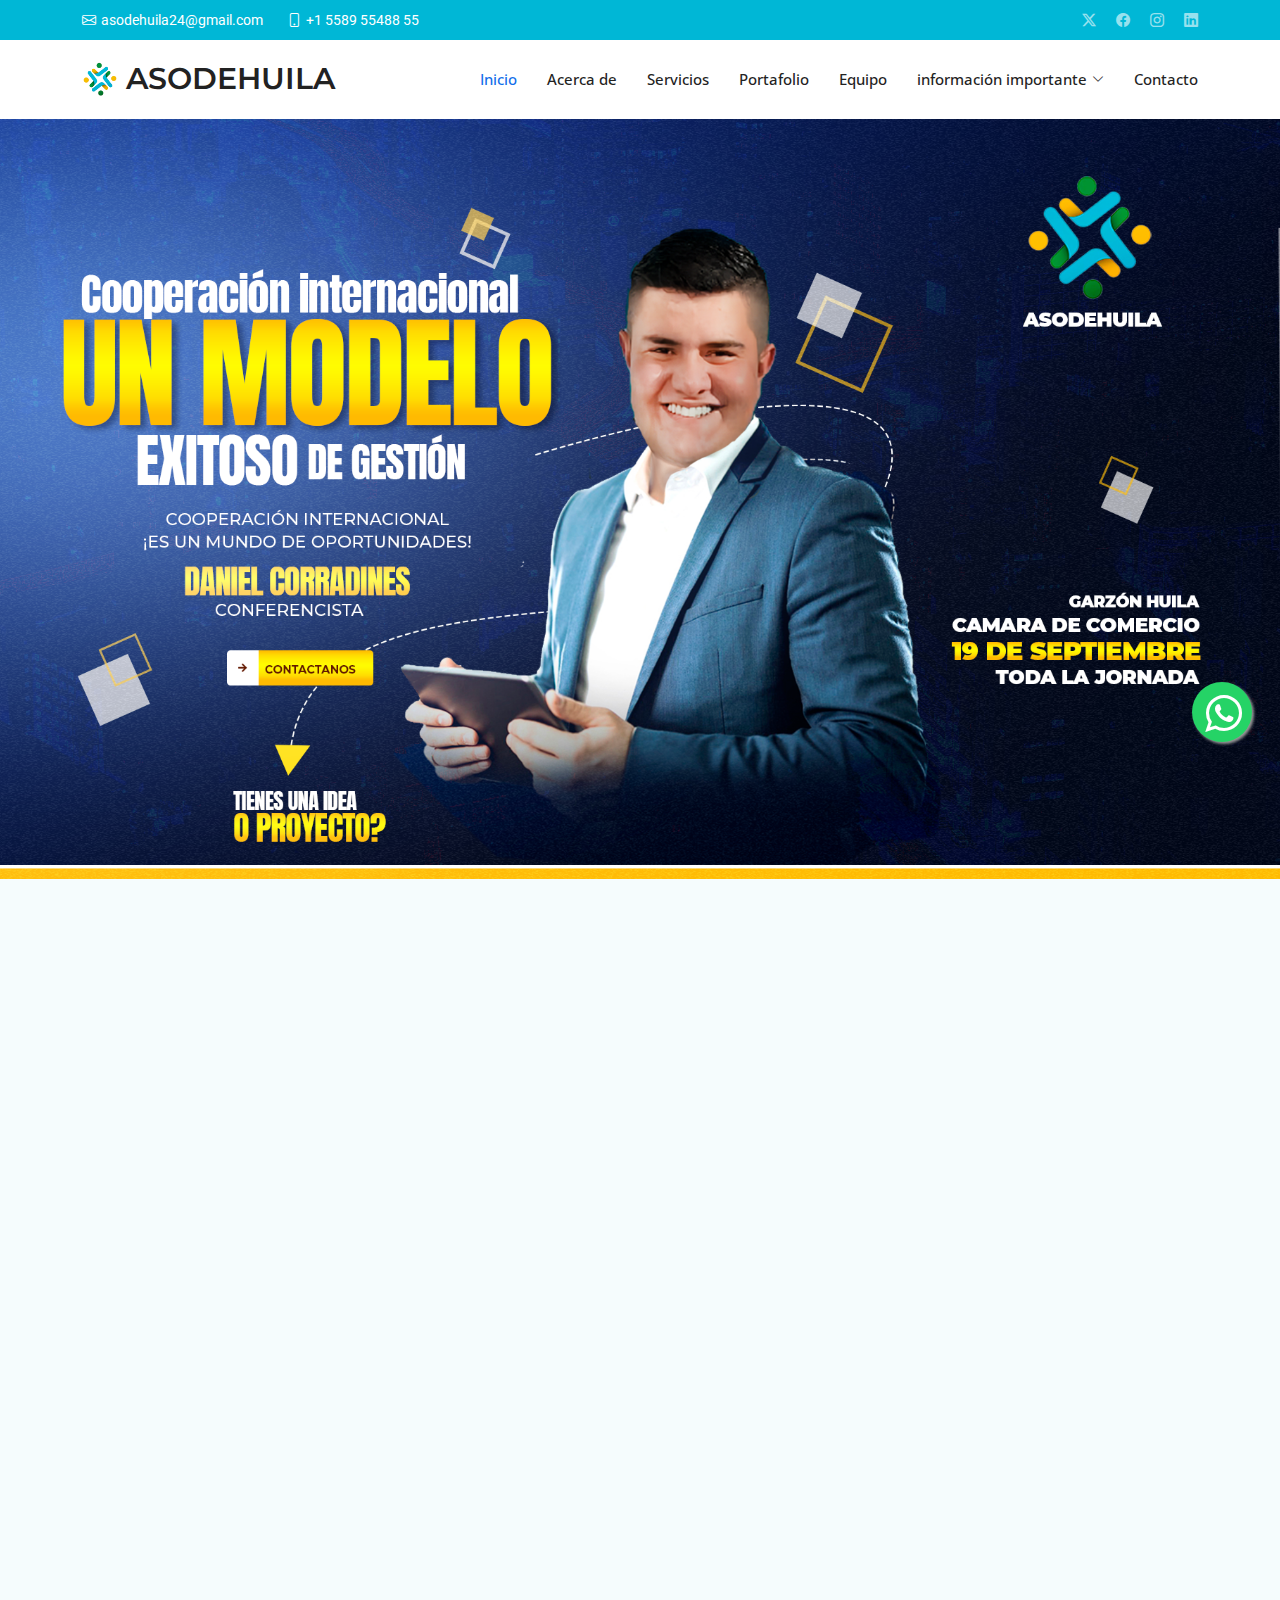
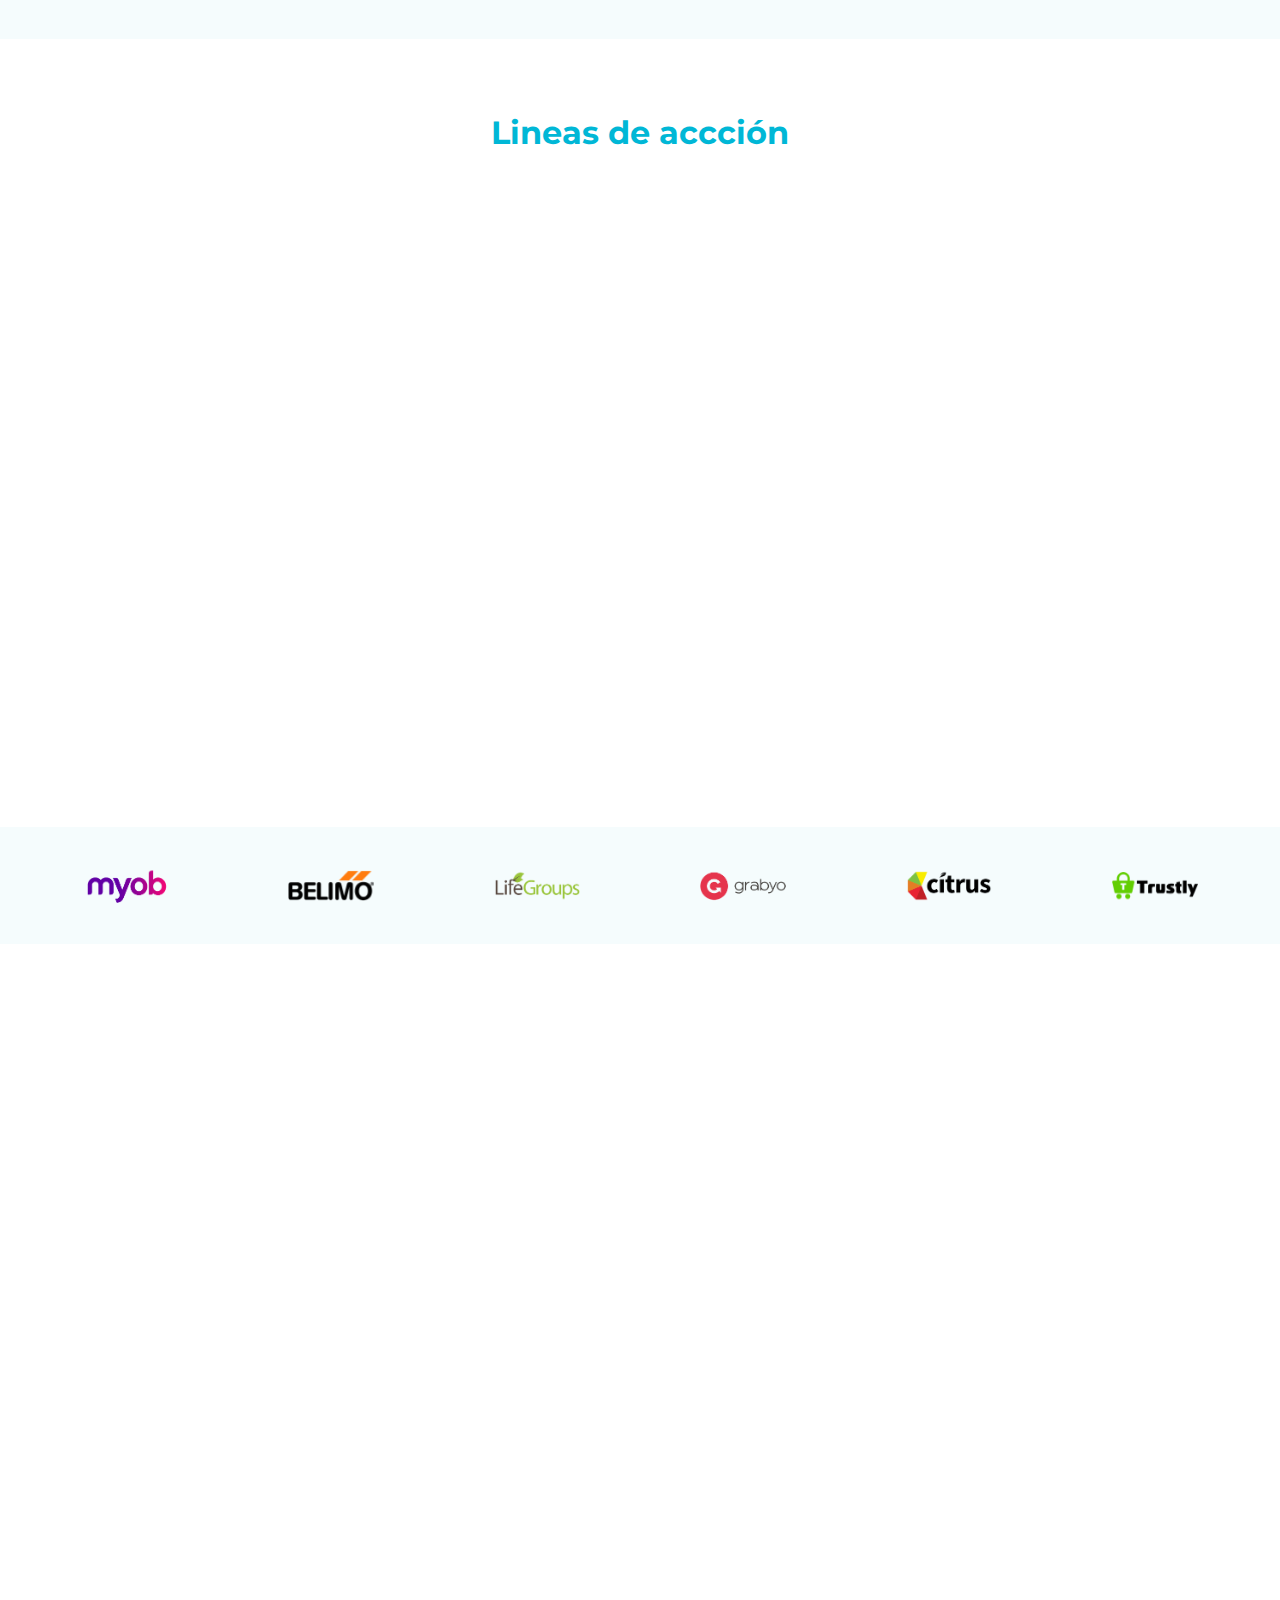
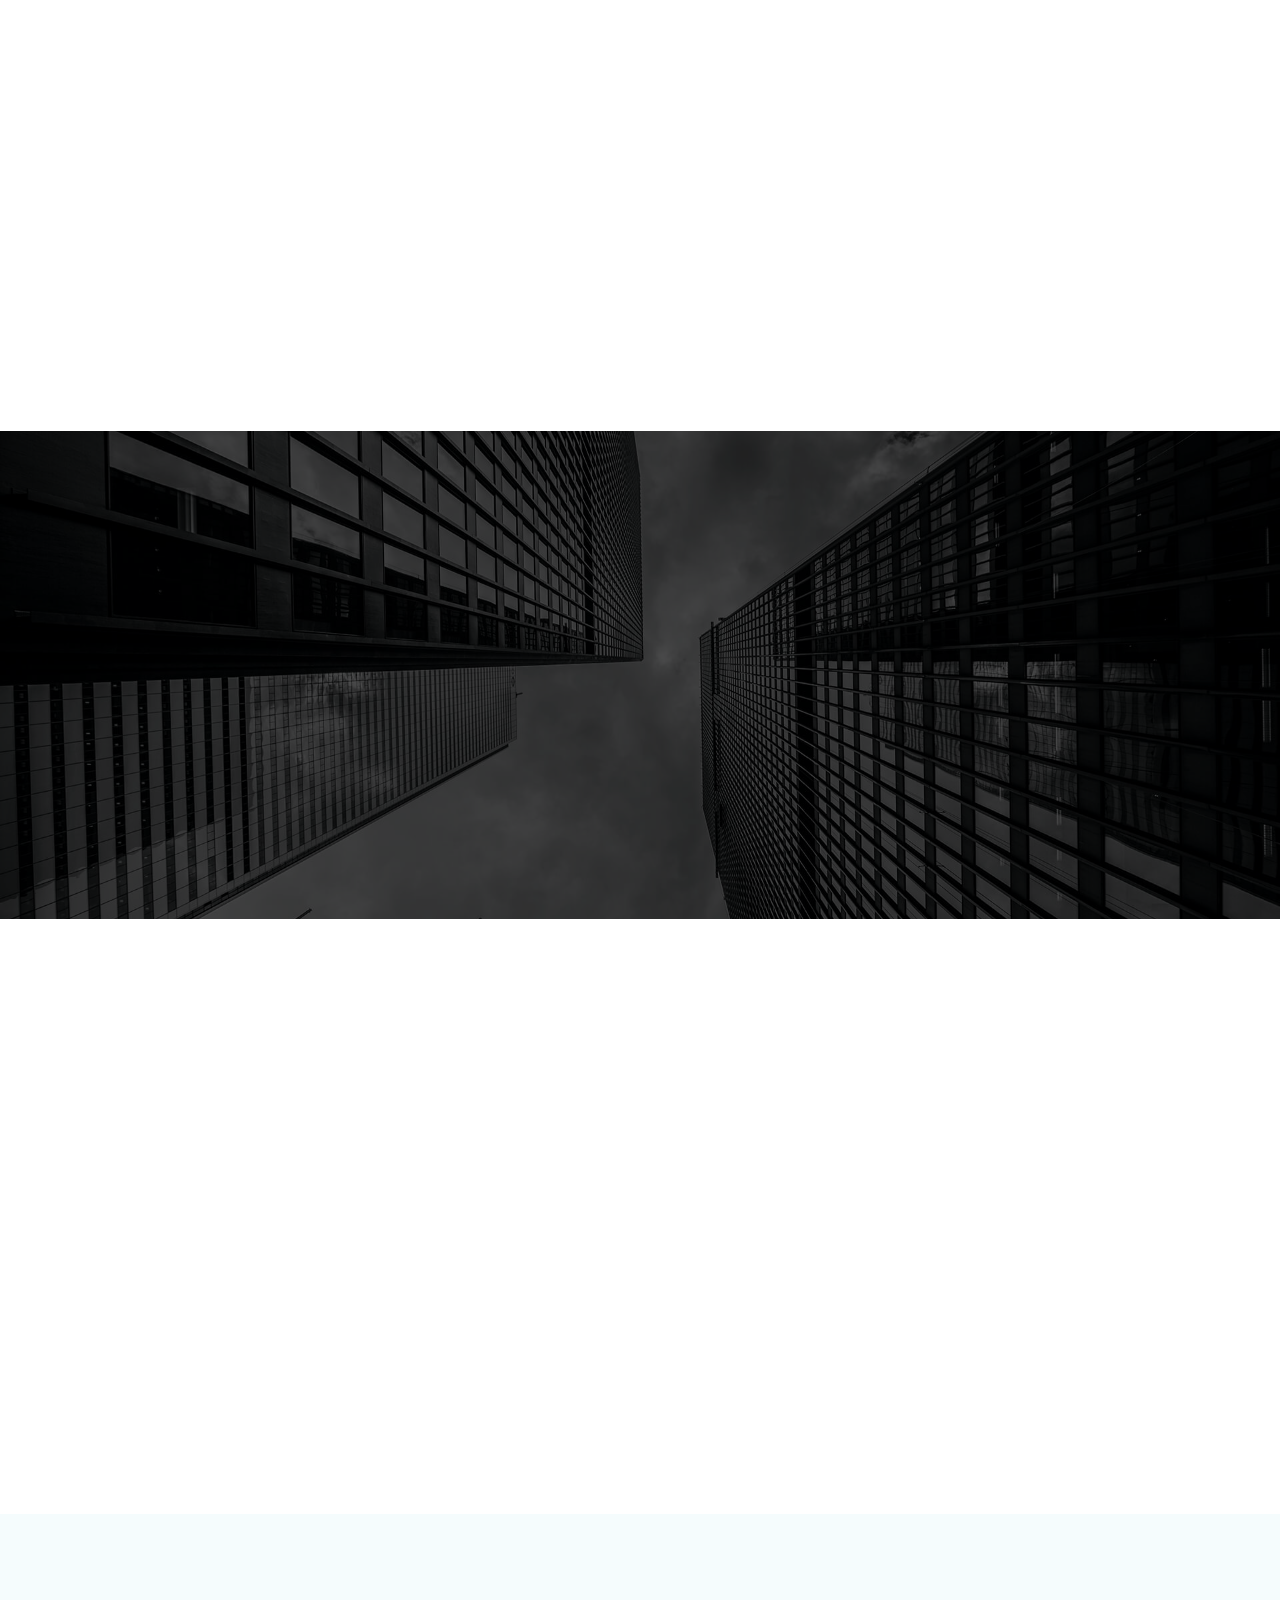
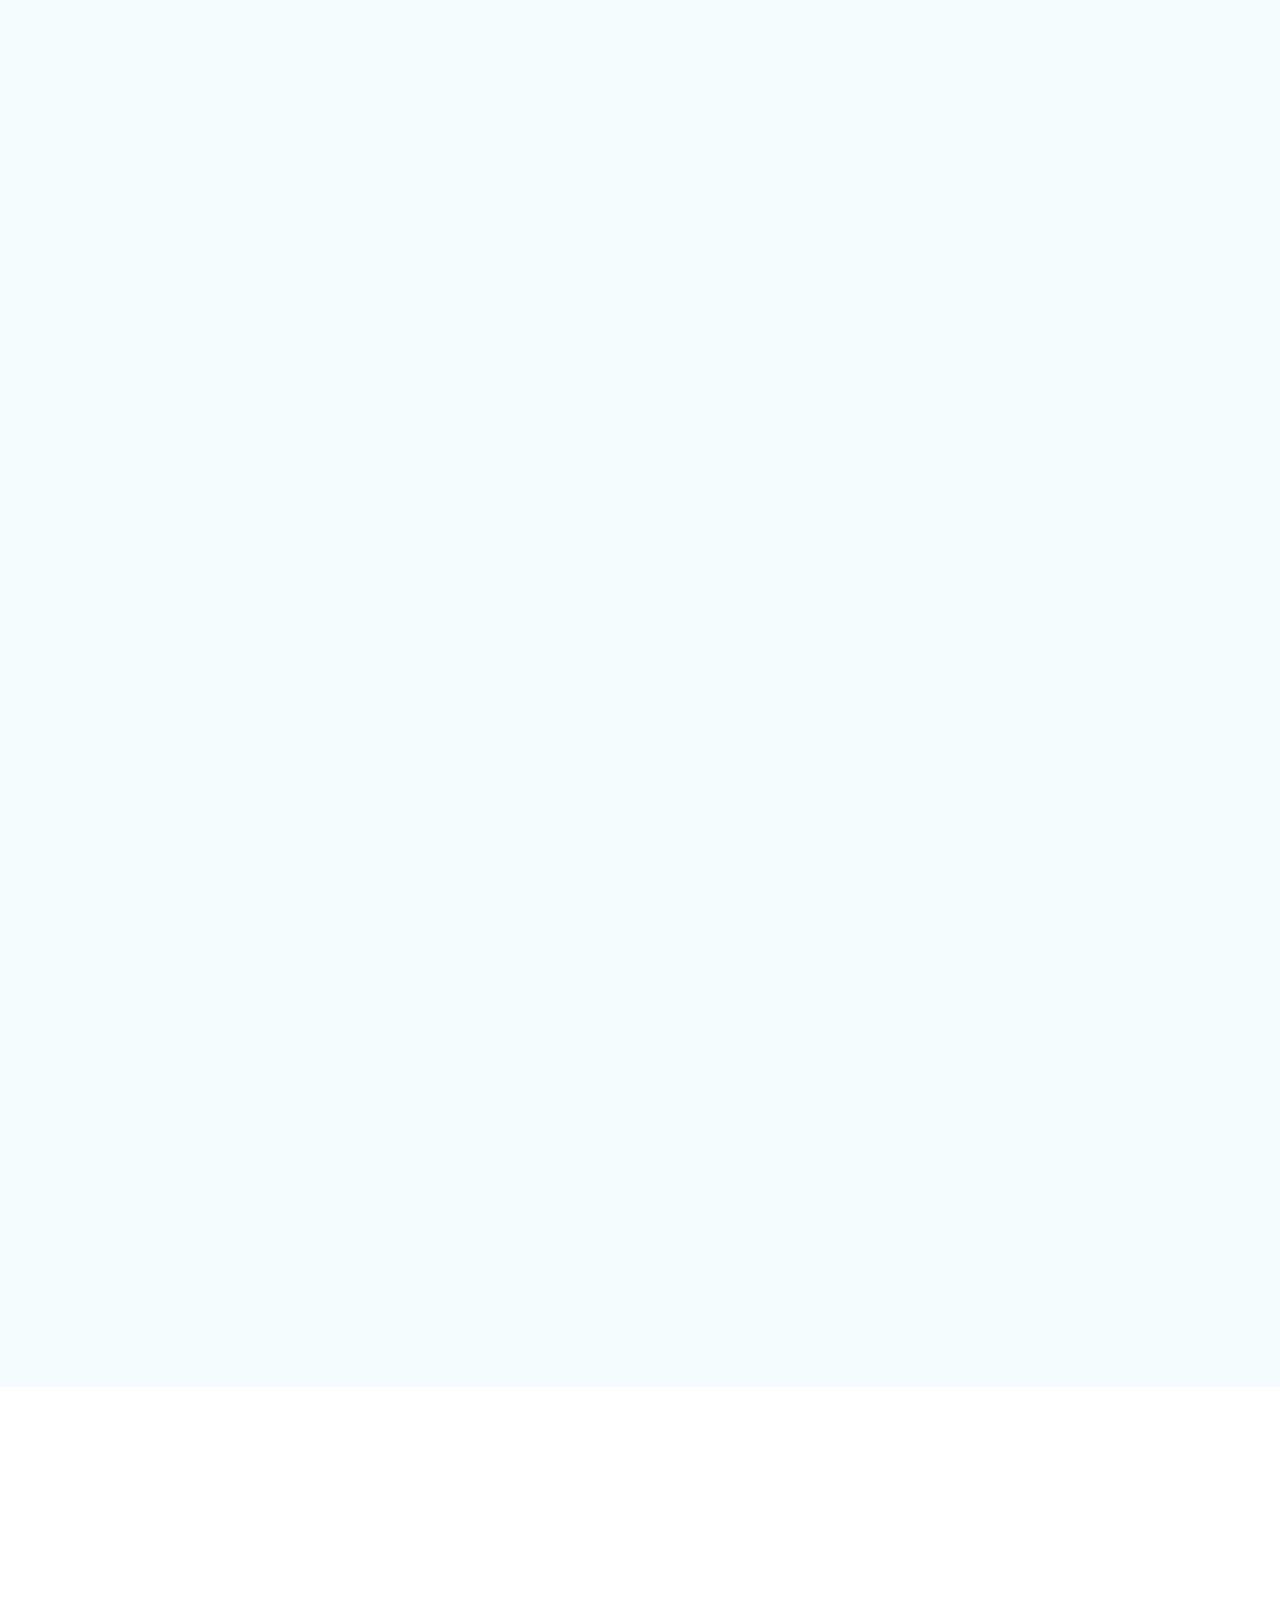
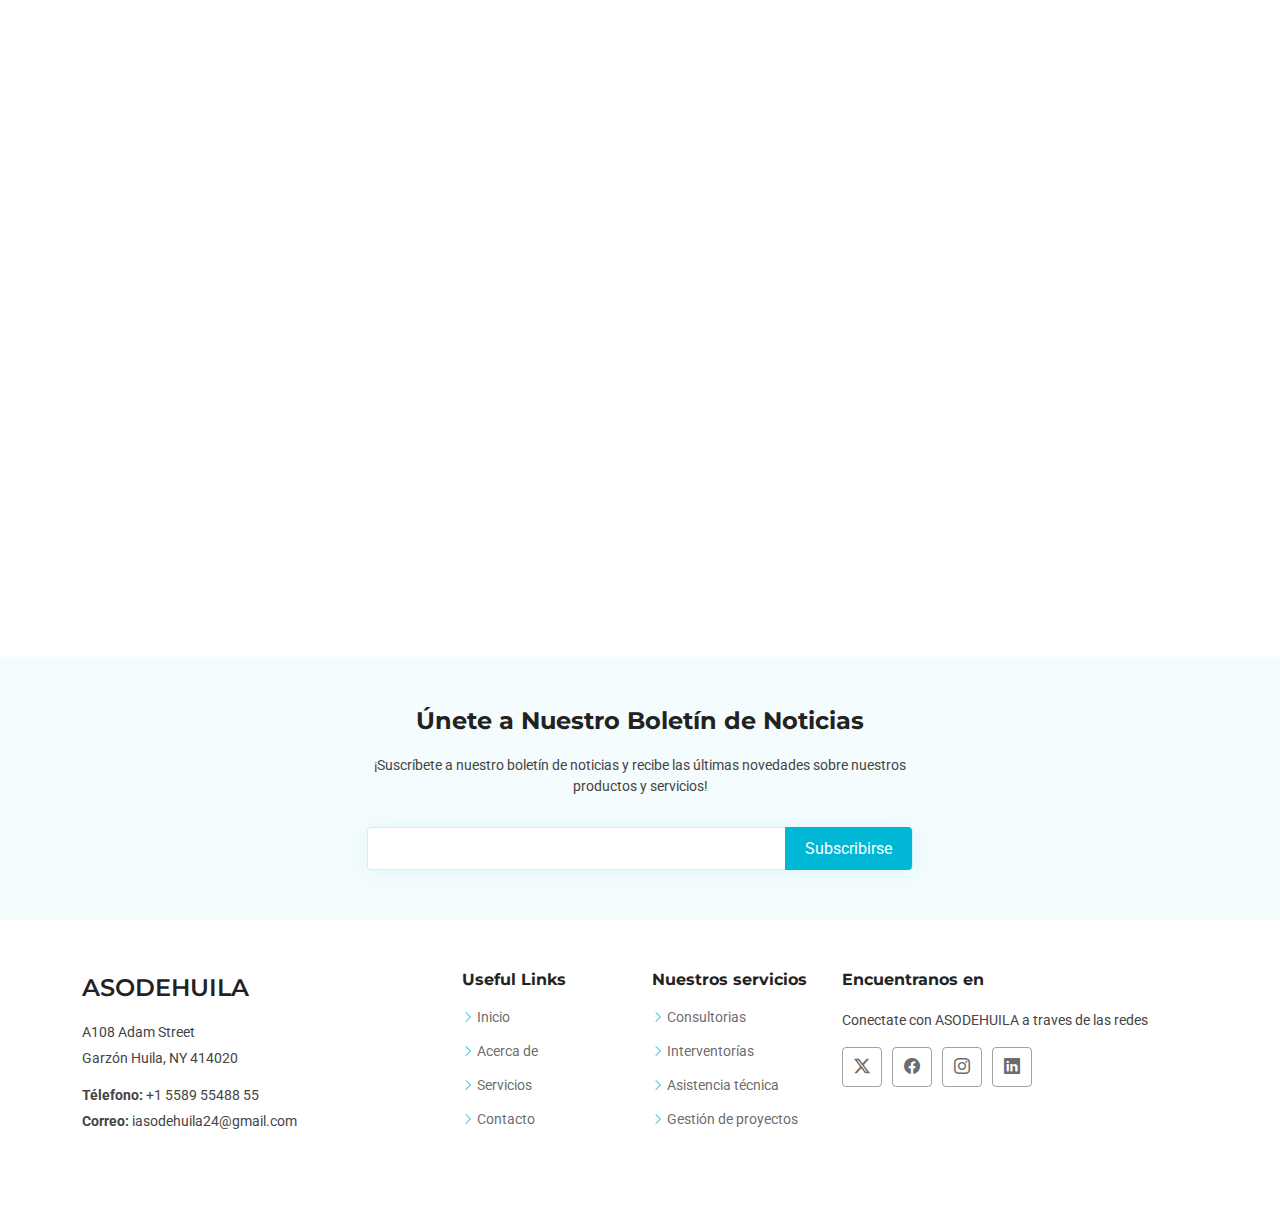
<file: index.html>
<!DOCTYPE html>
<html lang="en">

<head>
  <meta charset="utf-8">
  <meta content="width=device-width, initial-scale=1.0" name="viewport">
  <title>ASODEHUILA</title>
  <meta content="" name="description">
  <meta content="" name="keywords">

  <!-- Favicons -->
  <link href="assets/img/favicon.png" rel="icon">
  <link href="assets/img/apple-touch-icon.png" rel="apple-touch-icon">

  <!-- Fonts -->
  <link rel="stylesheet" href="https://cdnjs.cloudflare.com/ajax/libs/font-awesome/4.7.0/css/font-awesome.min.css">
  <link href="https://fonts.googleapis.com" rel="preconnect">
  <link href="https://fonts.gstatic.com" rel="preconnect" crossorigin>
  <link href="https://fonts.googleapis.com/css2?family=Roboto:ital,wght@0,100;0,300;0,400;0,500;0,700;0,900;1,100;1,300;1,400;1,500;1,700;1,900&family=Open+Sans:ital,wght@0,300;0,400;0,500;0,600;0,700;0,800;1,300;1,400;1,500;1,600;1,700;1,800&family=Montserrat:ital,wght@0,100;0,200;0,300;0,400;0,500;0,600;0,700;0,800;0,900;1,100;1,200;1,300;1,400;1,500;1,600;1,700;1,800;1,900&display=swap" rel="stylesheet">

  <!-- Vendor CSS Files -->
  <link href="assets/vendor/bootstrap/css/bootstrap.min.css" rel="stylesheet">
  <link href="assets/vendor/bootstrap-icons/bootstrap-icons.css" rel="stylesheet">
  <link href="assets/vendor/aos/aos.css" rel="stylesheet">
  <link href="assets/vendor/glightbox/css/glightbox.min.css" rel="stylesheet">
  <link href="assets/vendor/swiper/swiper-bundle.min.css" rel="stylesheet">

  <!-- Main CSS File -->
  <link href="assets/css/main.css" rel="stylesheet">

 
<style>
  
  </style>

  <!-- =======================================================
  * Template Name: BizLand
  * Template URL: https://bootstrapmade.com/bizland-bootstrap-business-template/
  * Updated: Jun 06 2024 with Bootstrap v5.3.3
  * Author: BootstrapMade.com
  * License: https://bootstrapmade.com/license/
  ======================================================== -->
</head>

<body class="index-page">
  <script type="text/javascript">window.$crisp=[];window.CRISP_WEBSITE_ID="b491a1af-84b3-4b5f-b62a-798c6f3950ab";(function(){d=document;s=d.createElement("script");s.src="https://client.crisp.chat/l.js";s.async=1;d.getElementsByTagName("head")[0].appendChild(s);})();</script>
  <header id="header" class="header sticky-top">

    <div class="topbar d-flex align-items-center">
      <div class="container d-flex justify-content-center justify-content-md-between">
        <div class="contact-info d-flex align-items-center">
          <i class="bi bi-envelope d-flex align-items-center"><a href="mailto:asodehuila24@gmail.com">asodehuila24@gmail.com</a></i>
          <i class="bi bi-phone d-flex align-items-center ms-4"><span>+1 5589 55488 55</span></i>
        </div>
        <div class="social-links d-none d-md-flex align-items-center">
          <a href="#" class="twitter"><i class="bi bi-twitter-x"></i></a>
          <a href="#" class="facebook"><i class="bi bi-facebook"></i></a>
          <a href="#" class="instagram"><i class="bi bi-instagram"></i></a>
          <a href="#" class="linkedin"><i class="bi bi-linkedin"></i></a>
        </div>
      </div>
    </div><!-- End Top Bar -->

    <div class="branding d-flex align-items-cente">

      <div class="container position-relative d-flex align-items-center justify-content-between">
        <a href="index.html" class="logo d-flex align-items-center">
          <!-- Uncomment the line below if you also wish to use an image logo -->
          <!-- <img src="assets/img/logo.png" alt=""> -->
          
          <div class="logo-container">
            <img src="assets/img/logo.png" alt="Logo de la empresa" class="logo">
            
          </div><h1 class="sitename">ASODEHUILA</h1>
          
          <span></span>
        </a>

        <nav id="navmenu" class="navmenu">
          <ul>
            <li><a href="#hero" class="active">Inicio</a></li>
            <li><a href="#about">Acerca de</a></li>
            <li><a href="#services">Servicios</a></li>
            <li><a href="#portfolio">Portafolio</a></li>
            <li><a href="#team">Equipo</a></li>
            <li class="dropdown"><a href="#"><span>información importante</span> <i class="bi bi-chevron-down toggle-dropdown"></i></a>
              <ul>
                <li><a href="assets/documents/PORTAFOLIO-ASODEHUILA.docx">Portafolio de servicios</a></li>
                <li class="dropdown"><a href="#"><span>Documentación</span> <i class="bi bi-chevron-down toggle-dropdown"></i></a>
                  <ul>
                    <li><a href="assets/documents/Cert.-Exist-RL-mar23-ASODEHUILA.pdf">Camara de comercio</a></li>
                    <li><a href="assets/documents/RUT-DOC-20230518-WA0118..pdf">RUT</a></li>
                    <li><a href="assets/documents/PT.C.-ASOCIACION-PARA-EL-DESARROLLO-SOCIAL-DEL-HUILA.docx">Estatutos</a></li>
                    <!-- <li><a href="#">Deep Dropdown 4</a></li>
                    <li><a href="#">Deep Dropdown 5</a></li> -->
                  </ul>
                </li>
                <!-- <li><a href="#">Dropdown 2</a></li>
                <li><a href="#">Dropdown 3</a></li>
                <li><a href="#">Dropdown 4</a></li> -->
              </ul>
            </li>
            <li><a href="#contact">Contacto</a></li>
          </ul>
          <i class="mobile-nav-toggle d-xl-none bi bi-list"></i>
        </nav>

      </div>

    </div>

  </header>

  <main class="main">

    <!-- Hero Section -->
    <section id="hero" class="hero section">
      <div class="slider">
        <div class="slide">
          <div class="slide-design">
          <div class="slide-content">
            
          </div>
        </div>
      </div>
        <div class="slide">
          <div class="slide-content">
            <h1>Bienvenido <span>a ASODEHUILA</span></h1>
            <p>Impulsando el Desarrollo Regional con Soluciones Integrales</p>
            <div class="d-flex">
              <a href="#about" class="btn-get-started">Iniciar</a>
              <a href="https://www.youtube.com/watch?v=LXb3EKWsInQ" class="glightbox btn-watch-video d-flex align-items-center"><i class="bi bi-play-circle"></i><span>Ver video</span></a>
            </div>
          </div>
        </div>
        <!-- <div class="slide hidden">
          <div class="slide-content">
            <h1>Hello <span>BizLand</span></h1>
            <p>We are team of talented designers making websites with Bootstrap</p>
            <div class="d-flex">
              <a href="#about" class="btn-get-started">Get Started</a>
              <a href="https://www.youtube.com/watch?v=LXb3EKWsInQ" class="glightbox btn-watch-video d-flex align-items-center"><i class="bi bi-play-circle"></i><span>Watch Video</span></a>
            </div>
          </div>
        </div> -->
      </div>
    </section>

    <!-- About Section -->
    <section id="about" class="about section">

      <!-- Section Title -->
      <div class="container section-title" data-aos="fade-up">
        <h2>ASODEHUILA</h2>
        <p><span></span> <span class="description-title">Acerca de nosotros</span></p>
      </div><!-- End Section Title -->

      <div class="container">

        <div class="row gy-3">

          <div class="col-lg-6" data-aos="fade-up" data-aos-delay="100">
            <img src="assets/img/about.jpg" alt="" class="img-fluid">
          </div>

          <div class="col-lg-6 d-flex flex-column justify-content-center" data-aos="fade-up" data-aos-delay="200">
            <div class="about-content ps-0 ps-lg-3">
              <h3>Brindar soluciones integrales para impulsar el desarrollo regional.</h3>
              <p class="fst-italic">
                Nos enfocamos en ofrecer servicios de alta calidad que contribuyan al progreso sostenible de nuestra región, aprovechando el conocimiento y la experiencia de nuestro equipo multidisciplinario.
              </p>
              <ul>
                <li>
                  <i class="bi bi-diagram-3"></i>
                  <div>
                    <h4>Asesorías y consultorías especializadas</h4>
                    <p>Ofrecemos servicios de asesoría, consultoría, interventoría, auditoría y asistencia técnica en diversas áreas para contribuir al crecimiento económico y social.</p>
                  </div>
                </li>
                <li>
                  <i class="bi bi-fullscreen-exit"></i>
                  <div>
                    <h4>Gestión de proyectos innovadores</h4>
                    <p>Gestionamos proyectos enfocados en la producción sostenible, la innovación tecnológica y el desarrollo empresarial de la región.</p>
                  </div>
                </li>
              </ul>
              <p>
                Nuestro compromiso es brindar soluciones integrales que impulsen el progreso social, económico, cultural y tecnológico de la región a través de servicios especializados y la gestión de proyectos innovadores.
              </p>
            </div>

          </div>
        </div>

      </div>

    </section><!-- /About Section -->
    <!-- Featured Services Section -->
    <section id="featured-services" class="featured-services section">

      <div class="container">
        <div class="container section-title aos-init aos-animate" data-aos="fade-up">
          <!-- <h2>About</h2> -->
          <p><span></span> <span class="description-title">Lineas de accción</span></p>
        </div>
        <div class="row gy-4">

          <div class="col-xl-4 col-md-8 d-flex" data-aos="fade-up" data-aos-delay="100">
            <div class="service-item position-relative">
              <div class="icon"><i class="bi bi-people icon"></i></div>
              <h4><a href="" class="stretched-link">Desarrollo social</a></h4>
              <p>Busca impactar positivamente en la sociedad, promoviendo el bienestar y la equidad social</p>
            </div>
          </div><!-- End Service Item -->

          <div class="col-xl-4 col-md-8 d-flex" data-aos="fade-up" data-aos-delay="200">
            <div class="service-item position-relative">
              <div class="icon"><i class="bi bi-graph-up-arrow icon"></i></div>
              <h4><a href="" class="stretched-link">Desarrollo económico</a></h4>
              <p>Se enfoca en el crecimiento económico de la empresa, la generación de ingresos y la expansión de mercados</p>
            </div>
          </div><!-- End Service Item -->

          <div class="col-xl-4 col-md-8 d-flex" data-aos="fade-up" data-aos-delay="300">
            <div class="service-item position-relative">
              <div class="icon"><i class="bi bi-emoji-laughing icon"></i></div>
              <h4><a href="" class="stretched-link">Desarrollo cultural</a></h4>
              <p>Fomenta la diversidad, la creatividad y la identidad cultural dentro de la organización</p>
            </div>
          </div><!-- End Service Item -->

          <div class="col-xl-4 col-md-8 d-flex" data-aos="fade-up" data-aos-delay="400">
            <div class="service-item position-relative">
              <div class="icon"><i class="bi bi-tree-fill icon"></i></div>
              <h4><a href="" class="stretched-link">Producción sostenible</a></h4>
              <p>Busca la eficiencia en la producción minimizando el impacto ambiental</p>
            </div>
          </div><!-- End Service Item -->
          <div class="col-xl-4 col-md-8 d-flex" data-aos="fade-up" data-aos-delay="400">
            <div class="service-item position-relative">
              <div class="icon"><i class="bi bi-qr-code-scan icon"></i></div>
              <h4><a href="" class="stretched-link">Innovación tecnológica</a></h4>
              <p>Se centra en la adopción de nuevas tecnologías para mejorar procesos y productos</p>
            </div>
          </div><!-- End Service Item -->

          <div class="col-xl-4 col-md-8 d-flex" data-aos="fade-up" data-aos-delay="400">
            <div class="service-item position-relative">
              <div class="icon"><i class="bi bi-puzzle-fill icon"></i></div>
              <h4><a href="" class="stretched-link">Desarrollo empresarial</a></h4>
              <p>Engloba estrategias para el crecimiento y éxito general de la empresa</p>
            </div>
          </div><!-- End Service Item -->

        </div>

      </div>

    </section><!-- /Featured Services Section -->

<!-- 
    
    <section id="skills" class="skills section">

      <div class="container" data-aos="fade-up" data-aos-delay="100">

        <div class="row skills-content skills-animation">

          <div class="col-lg-6">

            <div class="progress">
              <span class="skill"><span>HTML</span> <i class="val">100%</i></span>
              <div class="progress-bar-wrap">
                <div class="progress-bar" role="progressbar" aria-valuenow="100" aria-valuemin="0" aria-valuemax="100"></div>
              </div>
            </div>

            <div class="progress">
              <span class="skill"><span>CSS</span> <i class="val">90%</i></span>
              <div class="progress-bar-wrap">
                <div class="progress-bar" role="progressbar" aria-valuenow="90" aria-valuemin="0" aria-valuemax="100"></div>
              </div>
            </div>

            <div class="progress">
              <span class="skill"><span>JavaScript</span> <i class="val">75%</i></span>
              <div class="progress-bar-wrap">
                <div class="progress-bar" role="progressbar" aria-valuenow="75" aria-valuemin="0" aria-valuemax="100"></div>
              </div>
            </div>

          </div>

          <div class="col-lg-6">

            <div class="progress">
              <span class="skill"><span>PHP</span> <i class="val">80%</i></span>
              <div class="progress-bar-wrap">
                <div class="progress-bar" role="progressbar" aria-valuenow="80" aria-valuemin="0" aria-valuemax="100"></div>
              </div>
            </div>

            <div class="progress">
              <span class="skill"><span>WordPress/CMS</span> <i class="val">90%</i></span>
              <div class="progress-bar-wrap">
                <div class="progress-bar" role="progressbar" aria-valuenow="90" aria-valuemin="0" aria-valuemax="100"></div>
              </div>
            </div>

            <div class="progress">
              <span class="skill"><span>Photoshop</span> <i class="val">55%</i></span>
              <div class="progress-bar-wrap">
                <div class="progress-bar" role="progressbar" aria-valuenow="55" aria-valuemin="0" aria-valuemax="100"></div>
              </div>
            </div>

          </div>

        </div>

      </div>

    </section><!-- /Skills Section -->

    <!-- 
    <section id="stats" class="stats section">

      <div class="container" data-aos="fade-up" data-aos-delay="100">

        <div class="row gy-4">

          <div class="col-lg-3 col-md-6 d-flex flex-column align-items-center">
            <i class="bi bi-emoji-smile"></i>
            <div class="stats-item">
              <span data-purecounter-start="0" data-purecounter-end="232" data-purecounter-duration="1" class="purecounter"></span>
              <p>Happy Clients</p>
            </div>
          </div>

          <div class="col-lg-3 col-md-6 d-flex flex-column align-items-center">
            <i class="bi bi-journal-richtext"></i>
            <div class="stats-item">
              <span data-purecounter-start="0" data-purecounter-end="521" data-purecounter-duration="1" class="purecounter"></span>
              <p>Projects</p>
            </div>
          </div>

          <div class="col-lg-3 col-md-6 d-flex flex-column align-items-center">
            <i class="bi bi-headset"></i>
            <div class="stats-item">
              <span data-purecounter-start="0" data-purecounter-end="1463" data-purecounter-duration="1" class="purecounter"></span>
              <p>Hours Of Support</p>
            </div>
          </div>

          <div class="col-lg-3 col-md-6 d-flex flex-column align-items-center">
            <i class="bi bi-people"></i>
            <div class="stats-item">
              <span data-purecounter-start="0" data-purecounter-end="15" data-purecounter-duration="1" class="purecounter"></span>
              <p>Hard Workers</p>
            </div>
          </div>

        </div>

      </div>

    </section><!-- /Stats Section -->

    <!-- Clients Section -->
    <section id="clients" class="clients section">

      <div class="container">

        <div class="swiper">
          <script type="application/json" class="swiper-config">
            {
              "loop": true,
              "speed": 600,
              "autoplay": {
                "delay": 5000
              },
              "slidesPerView": "auto",
              "pagination": {
                "el": ".swiper-pagination",
                "type": "bullets",
                "clickable": true
              },
              "breakpoints": {
                "320": {
                  "slidesPerView": 2,
                  "spaceBetween": 40
                },
                "480": {
                  "slidesPerView": 3,
                  "spaceBetween": 60
                },
                "640": {
                  "slidesPerView": 4,
                  "spaceBetween": 80
                },
                "992": {
                  "slidesPerView": 6,
                  "spaceBetween": 120
                }
              }
            }
          </script>
          <div class="swiper-wrapper align-items-center">
            <div class="swiper-slide"><img src="assets/img/clients/client-1.png" class="img-fluid" alt=""></div>
            <div class="swiper-slide"><img src="assets/img/clients/client-2.png" class="img-fluid" alt=""></div>
            <div class="swiper-slide"><img src="assets/img/clients/client-3.png" class="img-fluid" alt=""></div>
            <div class="swiper-slide"><img src="assets/img/clients/client-4.png" class="img-fluid" alt=""></div>
            <div class="swiper-slide"><img src="assets/img/clients/client-5.png" class="img-fluid" alt=""></div>
            <div class="swiper-slide"><img src="assets/img/clients/client-6.png" class="img-fluid" alt=""></div>
            <div class="swiper-slide"><img src="assets/img/clients/client-7.png" class="img-fluid" alt=""></div>
            <div class="swiper-slide"><img src="assets/img/clients/client-8.png" class="img-fluid" alt=""></div>
          </div>
        </div>

      </div>

    </section><!-- /Clients Section -->

    <!-- Services Section -->
    <section id="services" class="services section">

      <!-- Section Title -->
      <div class="container section-title" data-aos="fade-up">
        <h2>Servicios</h2>
        <p><span>Conozca</span> <span class="description-title"> Nuestros Servicios</span></p>
      </div><!-- End Section Title -->

      <div class="container">

        <div class="row gy-4">

          <div class="col-lg-6 col-md-6" data-aos="fade-up" data-aos-delay="100">
            <div class="service-item position-relative">
              <div class="icon">
                <i class="bi bi-activity"></i>
              </div>
              <a href="service-details.html" class="stretched-link">
                <h3>Asesorías y consultorías</h3>
              </a>
              <p>Brindamos asesorías y consultorías especializadas en diversas áreas, aprovechando el conocimiento y la experiencia de nuestro equipo multidisciplinario. Nuestros expertos lo guiarán en la toma de decisiones estratégicas para impulsar el crecimiento y la competitividad de su organización.</p>
            </div>
          </div><!-- End Service Item -->

          <div class="col-lg-6 col-md-6" data-aos="fade-up" data-aos-delay="200">
            <div class="service-item position-relative">
              <div class="icon">
                <i class="bi bi-broadcast"></i>
              </div>
              <a href="service-details.html" class="stretched-link">
                <h3>Interventorías y auditorías</h3>
              </a>
              <p>Ofrecemos servicios de interventoría y auditoría para garantizar el cumplimiento de normas, estándares y objetivos en sus proyectos y operaciones. Nuestro enfoque riguroso y objetivo asegura la transparencia, la eficiencia y la calidad en todos los procesos.</p>
            </div>
          </div><!-- End Service Item -->

          <div class="col-lg-6 col-md-6" data-aos="fade-up" data-aos-delay="300">
            <div class="service-item position-relative">
              <div class="icon">
                <i class="bi bi-easel"></i>
              </div>
              <a href="service-details.html" class="stretched-link">
                <h3>Asistencia operacional, técnica y especializada</h3>
              </a>
              <p>Contamos con un equipo altamente capacitado para brindar asistencia operacional, técnica y especializada en diversas áreas. Nuestra experiencia y conocimientos profundos nos permiten ofrecer soluciones prácticas y personalizadas para optimizar sus procesos y operaciones.</p>
            </div>
          </div><!-- End Service Item -->

          <div class="col-lg-6 col-md-6" data-aos="fade-up" data-aos-delay="400">
            <div class="service-item position-relative">
              <div class="icon">
                <i class="bi bi-bounding-box-circles"></i>
              </div>
              <a href="service-details.html" class="stretched-link">
                <h3>Gestión de proyectos</h3>
              </a>
              <p>Gestionamos proyectos innovadores enfocados en la producción sostenible, la innovación tecnológica y el desarrollo empresarial de la región. Nuestro equipo de expertos se encarga de planificar, coordinar y ejecutar sus proyectos de manera eficiente, cumpliendo con los objetivos, plazos y presupuestos establecidos.</p>
              <a href="service-details.html" class="stretched-link"></a>
            </div>
          </div><!-- End Service Item -->

          <!-- <div class="col-lg-4 col-md-6" data-aos="fade-up" data-aos-delay="500">
            <div class="service-item position-relative">
              <div class="icon">
                <i class="bi bi-calendar4-week"></i>
              </div>
              <a href="service-details.html" class="stretched-link">
                <h3>Velit Doloremque</h3>
              </a>
              <p>Cumque et suscipit saepe. Est maiores autem enim facilis ut aut ipsam corporis aut. Sed animi at autem alias eius labore.</p>
              <a href="service-details.html" class="stretched-link"></a>
            </div>
          </div><!-- End Service Item -->

          <!-- <div class="col-lg-4 col-md-6" data-aos="fade-up" data-aos-delay="600">
            <div class="service-item position-relative">
              <div class="icon">
                <i class="bi bi-chat-square-text"></i>
              </div>
              <a href="service-details.html" class="stretched-link">
                <h3>Dolori Architecto</h3>
              </a>
              <p>Hic molestias ea quibusdam eos. Fugiat enim doloremque aut neque non et debitis iure. Corrupti recusandae ducimus enim.</p>
              <a href="service-details.html" class="stretched-link"></a>
            </div>
          </div>End Service Item -->

        </div>

      </div>

    </section><!-- /Services Section -->

    <!-- Testimonials Section -->
    <section id="testimonials" class="testimonials section">

      <img src="assets/img/testimonials-bg.jpg" class="testimonials-bg" alt="">

      <div class="container" data-aos="fade-up" data-aos-delay="100">

        <div class="swiper">
          <script type="application/json" class="swiper-config">
            {
              "loop": true,
              "speed": 600,
              "autoplay": {
                "delay": 5000
              },
              "slidesPerView": "auto",
              "pagination": {
                "el": ".swiper-pagination",
                "type": "bullets",
                "clickable": true
              }
            }
          </script>
          <div class="swiper-wrapper">

            <div class="swiper-slide">
              <div class="testimonial-item">
                <img src="assets/img/testimonials/testimonials-1.jpg" class="testimonial-img" alt="">
                <h3>Saul Goodman</h3>
                <h4>Ceo &amp; Founder</h4>
                <div class="stars">
                  <i class="bi bi-star-fill"></i><i class="bi bi-star-fill"></i><i class="bi bi-star-fill"></i><i class="bi bi-star-fill"></i><i class="bi bi-star-fill"></i>
                </div>
                <p>
                  <i class="bi bi-quote quote-icon-left"></i>
                  <span>Proin iaculis purus consequat sem cure digni ssim donec porttitora entum suscipit rhoncus. Accusantium quam, ultricies eget id, aliquam eget nibh et. Maecen aliquam, risus at semper.</span>
                  <i class="bi bi-quote quote-icon-right"></i>
                </p>
              </div>
            </div><!-- End testimonial item -->

            <div class="swiper-slide">
              <div class="testimonial-item">
                <img src="assets/img/testimonials/testimonials-2.jpg" class="testimonial-img" alt="">
                <h3>Sara Wilsson</h3>
                <h4>Designer</h4>
                <div class="stars">
                  <i class="bi bi-star-fill"></i><i class="bi bi-star-fill"></i><i class="bi bi-star-fill"></i><i class="bi bi-star-fill"></i><i class="bi bi-star-fill"></i>
                </div>
                <p>
                  <i class="bi bi-quote quote-icon-left"></i>
                  <span>Export tempor illum tamen malis malis eram quae irure esse labore quem cillum quid cillum eram malis quorum velit fore eram velit sunt aliqua noster fugiat irure amet legam anim culpa.</span>
                  <i class="bi bi-quote quote-icon-right"></i>
                </p>
              </div>
            </div><!-- End testimonial item -->

            <div class="swiper-slide">
              <div class="testimonial-item">
                <img src="assets/img/testimonials/testimonials-3.jpg" class="testimonial-img" alt="">
                <h3>Jena Karlis</h3>
                <h4>Store Owner</h4>
                <div class="stars">
                  <i class="bi bi-star-fill"></i><i class="bi bi-star-fill"></i><i class="bi bi-star-fill"></i><i class="bi bi-star-fill"></i><i class="bi bi-star-fill"></i>
                </div>
                <p>
                  <i class="bi bi-quote quote-icon-left"></i>
                  <span>Enim nisi quem export duis labore cillum quae magna enim sint quorum nulla quem veniam duis minim tempor labore quem eram duis noster aute amet eram fore quis sint minim.</span>
                  <i class="bi bi-quote quote-icon-right"></i>
                </p>
              </div>
            </div><!-- End testimonial item -->

            <div class="swiper-slide">
              <div class="testimonial-item">
                <img src="assets/img/testimonials/testimonials-4.jpg" class="testimonial-img" alt="">
                <h3>Matt Brandon</h3>
                <h4>Freelancer</h4>
                <div class="stars">
                  <i class="bi bi-star-fill"></i><i class="bi bi-star-fill"></i><i class="bi bi-star-fill"></i><i class="bi bi-star-fill"></i><i class="bi bi-star-fill"></i>
                </div>
                <p>
                  <i class="bi bi-quote quote-icon-left"></i>
                  <span>Fugiat enim eram quae cillum dolore dolor amet nulla culpa multos export minim fugiat minim velit minim dolor enim duis veniam ipsum anim magna sunt elit fore quem dolore labore illum veniam.</span>
                  <i class="bi bi-quote quote-icon-right"></i>
                </p>
              </div>
            </div><!-- End testimonial item -->

            <div class="swiper-slide">
              <div class="testimonial-item">
                <img src="assets/img/testimonials/testimonials-5.jpg" class="testimonial-img" alt="">
                <h3>John Larson</h3>
                <h4>Entrepreneur</h4>
                <div class="stars">
                  <i class="bi bi-star-fill"></i><i class="bi bi-star-fill"></i><i class="bi bi-star-fill"></i><i class="bi bi-star-fill"></i><i class="bi bi-star-fill"></i>
                </div>
                <p>
                  <i class="bi bi-quote quote-icon-left"></i>
                  <span>Quis quorum aliqua sint quem legam fore sunt eram irure aliqua veniam tempor noster veniam enim culpa labore duis sunt culpa nulla illum cillum fugiat legam esse veniam culpa fore nisi cillum quid.</span>
                  <i class="bi bi-quote quote-icon-right"></i>
                </p>
              </div>
            </div><!-- End testimonial item -->

          </div>
          <div class="swiper-pagination"></div>
        </div>

      </div>

    </section><!-- /Testimonials Section -->

    <!-- Portfolio Section -->
    <section id="portfolio" class="portfolio section">

      <!-- Section Title -->
      <div class="container section-title" data-aos="fade-up">
        <h2>Eventos</h2>
        <p><span>Nuestros&nbsp;</span> <span class="description-title">Eventos</span></p>
      </div><!-- End Section Title -->

      <div class="container">

        <div class="isotope-layout" data-default-filter="*" data-layout="masonry" data-sort="original-order">

          <ul class="portfolio-filters isotope-filters" data-aos="fade-up" data-aos-delay="100">
            <li data-filter="*" class="filter-active">Encuentros</li>
            <!-- <li data-filter=".filter-app">App</li>
            <li data-filter=".filter-product">Card</li>
            <li data-filter=".filter-branding">Web</li> -->
          </ul><!-- End Portfolio Filters -->

          <div class="row gy-4 isotope-container" data-aos="fade-up" data-aos-delay="200">

            <div class="col-lg-4 col-md-6 portfolio-item isotope-item filter-app">
              <img src="assets/img/Eventos/Evento1/Fotos-grupos-focales/1.jpeg" class="img-fluid" alt="">
              <div class="portfolio-info">
                <h4>Evento1</h4>
                <p>Grupos focales</p>
                <a href="assets/img/Eventos/Evento1/Fotos-grupos-focales/1.jpeg" title="Grupos focales" data-gallery="portfolio-gallery-app" class="glightbox preview-link"><i class="bi bi-zoom-in"></i></a>
                <a href="evento-1.html" title="More Details" class="details-link"><i class="bi bi-link-45deg"></i></a>
              </div>
            </div><!-- End Portfolio Item -->

            <!-- <div class="col-lg-4 col-md-6 portfolio-item isotope-item filter-product">
              <img src="assets/img/masonry-portfolio/masonry-portfolio-2.jpg" class="img-fluid" alt="">
              <div class="portfolio-info">
                <h4>Product 1</h4>
                <p>Lorem ipsum, dolor sit</p>
                <a href="assets/img/masonry-portfolio/masonry-portfolio-2.jpg" title="Product 1" data-gallery="portfolio-gallery-product" class="glightbox preview-link"><i class="bi bi-zoom-in"></i></a>
                <a href="portfolio-details.html" title="More Details" class="details-link"><i class="bi bi-link-45deg"></i></a>
              </div>
            </div>

            <div class="col-lg-4 col-md-6 portfolio-item isotope-item filter-branding">
              <img src="assets/img/masonry-portfolio/masonry-portfolio-3.jpg" class="img-fluid" alt="">
              <div class="portfolio-info">
                <h4>Branding 1</h4>
                <p>Lorem ipsum, dolor sit</p>
                <a href="assets/img/masonry-portfolio/masonry-portfolio-3.jpg" title="Branding 1" data-gallery="portfolio-gallery-branding" class="glightbox preview-link"><i class="bi bi-zoom-in"></i></a>
                <a href="portfolio-details.html" title="More Details" class="details-link"><i class="bi bi-link-45deg"></i></a>
              </div>
            </div>

            <div class="col-lg-4 col-md-6 portfolio-item isotope-item filter-app">
              <img src="assets/img/masonry-portfolio/masonry-portfolio-4.jpg" class="img-fluid" alt="">
              <div class="portfolio-info">
                <h4>App 2</h4>
                <p>Lorem ipsum, dolor sit</p>
                <a href="assets/img/masonry-portfolio/masonry-portfolio-4.jpg" title="App 2" data-gallery="portfolio-gallery-app" class="glightbox preview-link"><i class="bi bi-zoom-in"></i></a>
                <a href="portfolio-details.html" title="More Details" class="details-link"><i class="bi bi-link-45deg"></i></a>
              </div>
            </div>

            <div class="col-lg-4 col-md-6 portfolio-item isotope-item filter-product">
              <img src="assets/img/masonry-portfolio/masonry-portfolio-5.jpg" class="img-fluid" alt="">
              <div class="portfolio-info">
                <h4>Product 2</h4>
                <p>Lorem ipsum, dolor sit</p>
                <a href="assets/img/masonry-portfolio/masonry-portfolio-5.jpg" title="Product 2" data-gallery="portfolio-gallery-product" class="glightbox preview-link"><i class="bi bi-zoom-in"></i></a>
                <a href="portfolio-details.html" title="More Details" class="details-link"><i class="bi bi-link-45deg"></i></a>
              </div>
            </div>

            <div class="col-lg-4 col-md-6 portfolio-item isotope-item filter-branding">
              <img src="assets/img/masonry-portfolio/masonry-portfolio-6.jpg" class="img-fluid" alt="">
              <div class="portfolio-info">
                <h4>Branding 2</h4>
                <p>Lorem ipsum, dolor sit</p>
                <a href="assets/img/masonry-portfolio/masonry-portfolio-6.jpg" title="Branding 2" data-gallery="portfolio-gallery-branding" class="glightbox preview-link"><i class="bi bi-zoom-in"></i></a>
                <a href="portfolio-details.html" title="More Details" class="details-link"><i class="bi bi-link-45deg"></i></a>
              </div>
            </div>

            <div class="col-lg-4 col-md-6 portfolio-item isotope-item filter-app">
              <img src="assets/img/masonry-portfolio/masonry-portfolio-7.jpg" class="img-fluid" alt="">
              <div class="portfolio-info">
                <h4>App 3</h4>
                <p>Lorem ipsum, dolor sit</p>
                <a href="assets/img/masonry-portfolio/masonry-portfolio-7.jpg" title="App 3" data-gallery="portfolio-gallery-app" class="glightbox preview-link"><i class="bi bi-zoom-in"></i></a>
                <a href="portfolio-details.html" title="More Details" class="details-link"><i class="bi bi-link-45deg"></i></a>
              </div>
            </div>

            <div class="col-lg-4 col-md-6 portfolio-item isotope-item filter-product">
              <img src="assets/img/masonry-portfolio/masonry-portfolio-8.jpg" class="img-fluid" alt="">
              <div class="portfolio-info">
                <h4>Product 3</h4>
                <p>Lorem ipsum, dolor sit</p>
                <a href="assets/img/masonry-portfolio/masonry-portfolio-8.jpg" title="Product 3" data-gallery="portfolio-gallery-product" class="glightbox preview-link"><i class="bi bi-zoom-in"></i></a>
                <a href="portfolio-details.html" title="More Details" class="details-link"><i class="bi bi-link-45deg"></i></a>
              </div>
            </div>

            <div class="col-lg-4 col-md-6 portfolio-item isotope-item filter-branding">
              <img src="assets/img/masonry-portfolio/masonry-portfolio-9.jpg" class="img-fluid" alt="">
              <div class="portfolio-info">
                <h4>Branding 3</h4>
                <p>Lorem ipsum, dolor sit</p>
                <a href="assets/img/masonry-portfolio/masonry-portfolio-9.jpg" title="Branding 2" data-gallery="portfolio-gallery-branding" class="glightbox preview-link"><i class="bi bi-zoom-in"></i></a>
                <a href="portfolio-details.html" title="More Details" class="details-link"><i class="bi bi-link-45deg"></i></a>
              </div>
            </div>End Portfolio Item -->

          </div><!-- End Portfolio Container -->

        </div>

      </div>

    </section><!-- /Portfolio Section -->

    <!-- Team Section -->
    <section id="team" class="team section">

      <!-- Section Title -->
      <div class="container section-title" data-aos="fade-up">
        <h2>Equipo</h2>
        <p><span>Nuestro</span> <span class="description-title">Equipo</span></p>
      </div><!-- End Section Title -->

      <div class="container">

        <div class="row gy-4">

          <div class="col-lg-3 col-md-6 d-flex align-items-stretch" data-aos="fade-up" data-aos-delay="100">
            <div class="team-member">
              <div class="member-img">
                <img src="assets/img/team/team-1.jpg" class="img-fluid" alt="">
                <div class="social">
                  <a href=""><i class="bi bi-twitter-x"></i></a>
                  <a href=""><i class="bi bi-facebook"></i></a>
                  <a href=""><i class="bi bi-instagram"></i></a>
                  <a href=""><i class="bi bi-linkedin"></i></a>
                </div>
              </div>
              <div class="member-info">
                <h4>Walter White</h4>
                <span>Chief Executive Officer</span>
              </div>
            </div>
          </div><!-- End Team Member -->

          <div class="col-lg-3 col-md-6 d-flex align-items-stretch" data-aos="fade-up" data-aos-delay="200">
            <div class="team-member">
              <div class="member-img">
                <img src="assets/img/team/team-2.jpg" class="img-fluid" alt="">
                <div class="social">
                  <a href=""><i class="bi bi-twitter-x"></i></a>
                  <a href=""><i class="bi bi-facebook"></i></a>
                  <a href=""><i class="bi bi-instagram"></i></a>
                  <a href=""><i class="bi bi-linkedin"></i></a>
                </div>
              </div>
              <div class="member-info">
                <h4>Sarah Jhonson</h4>
                <span>Product Manager</span>
              </div>
            </div>
          </div><!-- End Team Member -->

          <div class="col-lg-3 col-md-6 d-flex align-items-stretch" data-aos="fade-up" data-aos-delay="300">
            <div class="team-member">
              <div class="member-img">
                <img src="assets/img/team/team-3.jpg" class="img-fluid" alt="">
                <div class="social">
                  <a href=""><i class="bi bi-twitter-x"></i></a>
                  <a href=""><i class="bi bi-facebook"></i></a>
                  <a href=""><i class="bi bi-instagram"></i></a>
                  <a href=""><i class="bi bi-linkedin"></i></a>
                </div>
              </div>
              <div class="member-info">
                <h4>William Anderson</h4>
                <span>CTO</span>
              </div>
            </div>
          </div><!-- End Team Member -->

          <div class="col-lg-3 col-md-6 d-flex align-items-stretch" data-aos="fade-up" data-aos-delay="400">
            <div class="team-member">
              <div class="member-img">
                <img src="assets/img/team/team-4.jpg" class="img-fluid" alt="">
                <div class="social">
                  <a href=""><i class="bi bi-twitter-x"></i></a>
                  <a href=""><i class="bi bi-facebook"></i></a>
                  <a href=""><i class="bi bi-instagram"></i></a>
                  <a href=""><i class="bi bi-linkedin"></i></a>
                </div>
              </div>
              <div class="member-info">
                <h4>Amanda Jepson</h4>
                <span>Accountant</span>
              </div>
            </div>
          </div><!-- End Team Member -->

        </div>

      </div>

    </section><!-- /Team Section -->

    <!-- Pricing Section -->
    <!-- <section id="pricing" class="pricing section">

     
      <div class="container section-title" data-aos="fade-up">
        <h2>Pricing</h2>
        <p><span>Check our</span> <span class="description-title">Pricing</span></p>
      </div>

      <div class="container">

        <div class="row gy-3">

          <div class="col-xl-3 col-lg-6" data-aos="fade-up" data-aos-delay="100">
            <div class="pricing-item">
              <h3>Free</h3>
              <h4><sup>$</sup>0<span> / month</span></h4>
              <ul>
                <li>Aida dere</li>
                <li>Nec feugiat nisl</li>
                <li>Nulla at volutpat dola</li>
                <li class="na">Pharetra massa</li>
                <li class="na">Massa ultricies mi</li>
              </ul>
              <div class="btn-wrap">
                <a href="#" class="btn-buy">Buy Now</a>
              </div>
            </div>
          </div>

          <div class="col-xl-3 col-lg-6" data-aos="fade-up" data-aos-delay="200">
            <div class="pricing-item featured">
              <h3>Business</h3>
              <h4><sup>$</sup>19<span> / month</span></h4>
              <ul>
                <li>Aida dere</li>
                <li>Nec feugiat nisl</li>
                <li>Nulla at volutpat dola</li>
                <li>Pharetra massa</li>
                <li class="na">Massa ultricies mi</li>
              </ul>
              <div class="btn-wrap">
                <a href="#" class="btn-buy">Buy Now</a>
              </div>
            </div>
          </div>

          <div class="col-xl-3 col-lg-6" data-aos="fade-up" data-aos-delay="400">
            <div class="pricing-item">
              <h3>Developer</h3>
              <h4><sup>$</sup>29<span> / month</span></h4>
              <ul>
                <li>Aida dere</li>
                <li>Nec feugiat nisl</li>
                <li>Nulla at volutpat dola</li>
                <li>Pharetra massa</li>
                <li>Massa ultricies mi</li>
              </ul>
              <div class="btn-wrap">
                <a href="#" class="btn-buy">Buy Now</a>
              </div>
            </div>
          </div>

          <div class="col-xl-3 col-lg-6" data-aos="fade-up" data-aos-delay="400">
            <div class="pricing-item">
              <span class="advanced">Advanced</span>
              <h3>Ultimate</h3>
              <h4><sup>$</sup>49<span> / month</span></h4>
              <ul>
                <li>Aida dere</li>
                <li>Nec feugiat nisl</li>
                <li>Nulla at volutpat dola</li>
                <li>Pharetra massa</li>
                <li>Massa ultricies mi</li>
              </ul>
              <div class="btn-wrap">
                <a href="#" class="btn-buy">Buy Now</a>
              </div>
            </div>
          </div>

        </div>

      </div>

    </section>/Pricing Section -->

    <!-- Faq Section -->
    <section id="faq" class="faq section">

      <!-- Section Title -->
      <div class="container section-title" data-aos="fade-up">
        <h2>Frecuentes</h2>
        <p><span>Preguntas</span> <span class="description-title">más frecuentes</span></p>
      </div><!-- End Section Title -->

      <div class="container">

        <div class="row justify-content-center">

          <div class="col-lg-10" data-aos="fade-up" data-aos-delay="100">

            <div class="faq-container">

              <div class="faq-item faq-active">
                <h3>¿Cuál es el objetivo principal de ASODEHUILA?</h3>
                <div class="faq-content">
                  <p>ASODEHUILA se enfoca en brindar soluciones integrales para impulsar el desarrollo regional. Nuestro objetivo es proporcionar servicios de asesorías, consultorías, interventorías, auditorías, asistencia operacional, técnica y especializada, así como gestión de proyectos que contribuyan al desarrollo social, económico, cultural, a la producción sostenible e innovación tecnológica y empresarial de la región.</p>
                </div>
                <i class="faq-toggle bi bi-chevron-right"></i>
              </div><!-- End Faq item-->

              <div class="faq-item">
                <h3>¿Qué tipos de servicios ofrece ASODEHUILA?</h3>
                <div class="faq-content">
                  <p>Ofrecemos una amplia gama de servicios especializados, incluyendo asesorías y consultorías, interventorías y auditorías, asistencia operacional, técnica y especializada, y gestión de proyectos. Nuestro equipo multidisciplinario está capacitado para brindar soluciones en diversas áreas que contribuyen al crecimiento económico y social de la región.</p>
                </div>
                <i class="faq-toggle bi bi-chevron-right"></i>
              </div><!-- End Faq item-->

              <div class="faq-item">
                <h3>¿Qué promueve la asociación?</h3>
                <div class="faq-content">
                  <p>ASODEHUILA se enfoca en seis líneas de acción principales: desarrollo económico, desarrollo social, desarrollo cultural, producción sostenible, innovación tecnológica y desarrollo empresarial. A través de estas áreas, buscamos abordar de manera integral las necesidades de la región y promover un progreso sostenible.</p>
                </div>
                <i class="faq-toggle bi bi-chevron-right"></i>
              </div><!-- End Faq item-->

              <div class="faq-item">
                <h3>¿Cómo contribuye ASODEHUILA al desarrollo sostenible?</h3>
                <div class="faq-content">
                  <p>Promovemos iniciativas y proyectos para la protección, recuperación y conservación del medio ambiente. Nuestro objetivo es consolidar comunidades sostenibles y fomentar la producción y consumo responsable en las diferentes etapas del desarrollo económico, asegurando un equilibrio entre el progreso y la preservación de los recursos naturales.</p>
                </div>
                <i class="faq-toggle bi bi-chevron-right"></i>
              </div><!-- End Faq item-->

              <div class="faq-item">
                <h3>¿ASODEHUILA ofrece programas de formación?</h3>
                <div class="faq-content">
                  <p>Sí, desarrollamos programas de formación en educación, promoción y prevención, y seguridad social. Estos programas están diseñados para fortalecer las capacidades de autogestión y transformación de las comunidades, empoderando a los individuos y grupos para que sean agentes activos de su propio desarrollo.</p>
                </div>
                <i class="faq-toggle bi bi-chevron-right"></i>
              </div><!-- End Faq item-->

              <div class="faq-item">
                <h3>¿Cómo apoya ASODEHUILA la innovación y el desarrollo tecnológico?</h3>
                <div class="faq-content">
                  <p>ASODEHUILA se dedica a formular, gestionar, ejecutar y administrar proyectos y procesos para la apropiación, innovación, desarrollo e investigación. Nuestro enfoque está en promover la transformación de procesos sociales a través de la tecnología y la innovación, contribuyendo así al avance tecnológico y empresarial de la región</p>
                </div>
                <i class="faq-toggle bi bi-chevron-right"></i>
              </div><!-- End Faq item-->

            </div>

          </div><!-- End Faq Column-->

        </div>

      </div>

    </section><!-- /Faq Section -->

    <!-- Contact Section -->
    <section id="contact" class="contact section">

      <!-- Section Title -->
      <div class="container section-title" data-aos="fade-up">
        <h2>Contacto</h2>
        <p><span>¿Necesitas ayuda?</span> <span class="description-title">¡Contactanos!</span></p>
      </div><!-- End Section Title -->

      <div class="container" data-aos="fade-up" data-aos-delay="100">

        <div class="row gy-4">

          <div class="col-lg-5">

            <div class="info-wrap">
              <div class="info-item d-flex" data-aos="fade-up" data-aos-delay="200">
                <i class="bi bi-geo-alt flex-shrink-0"></i>
                <div>
                  <h3>Dirección</h3>
                  <p>A108 Adam Street, New York, NY 535022</p>
                </div>
              </div><!-- End Info Item -->

              <div class="info-item d-flex" data-aos="fade-up" data-aos-delay="300">
                <i class="bi bi-telephone flex-shrink-0"></i>
                <div>
                  <h3>Llamanos</h3>
                  <p>+1 5589 55488 55</p>
                </div>
              </div><!-- End Info Item -->

              <div class="info-item d-flex" data-aos="fade-up" data-aos-delay="400">
                <i class="bi bi-envelope flex-shrink-0"></i>
                <div>
                  <h3>Correo</h3>
                  <p>asodehuila24@gmail.com</p>
                </div>
              </div><!-- End Info Item -->

              <iframe src="https://www.google.com/maps/embed?pb=!1m14!1m8!1m3!1d48389.78314118045!2d-74.006138!3d40.710059!3m2!1i1024!2i768!4f13.1!3m3!1m2!1s0x89c25a22a3bda30d%3A0xb89d1fe6bc499443!2sDowntown%20Conference%20Center!5e0!3m2!1sen!2sus!4v1676961268712!5m2!1sen!2sus" frameborder="0" style="border:0; width: 100%; height: 270px;" allowfullscreen="" loading="lazy" referrerpolicy="no-referrer-when-downgrade"></iframe>
            </div>
          </div>

          <div class="col-lg-7">
            <form action="contact.php" method="post" class="php-email-form" data-aos="fade-up" data-aos-delay="200">
              <div class="row gy-4">

                <div class="col-md-6">
                  <label for="name-field" class="pb-2">Tu Nombre</label>
                  <input type="text" name="name" id="name-field" class="form-control" required="">
                </div>

                <div class="col-md-6">
                  <label for="email-field" class="pb-2">Tu correo</label>
                  <input type="email" class="form-control" name="email" id="email-field" required="">
                </div>

                <div class="col-md-12">
                  <label for="subject-field" class="pb-2">Asunto</label>
                  <input type="text" class="form-control" name="subject" id="subject-field" required="">
                </div>

                <div class="col-md-12">
                  <label for="message-field" class="pb-2">Mensaje </label>
                  <textarea class="form-control" name="message" rows="10" id="message-field" required=""></textarea>
                </div>

                <div class="col-md-12 text-center">
                  <div class="loading">Loading</div>
                  <div class="error-message"></div>
                  <div class="sent-message">Tu mensaje ha sido enviado. Gracias!</div>

                  <button type="submit">Enviar mensaje</button>
                </div>

              </div>
           
            </form>
          </div><!-- End Contact Form -->

        </div>

      </div>

    </section><!-- /Contact Section -->

  </main>

  <footer id="footer" class="footer">

    <div class="footer-newsletter">
      <div class="container">
        <div class="row justify-content-center text-center">
          <div class="col-lg-6">
            <h4>Únete a Nuestro Boletín de Noticias</h4>
            <p>¡Suscríbete a nuestro boletín de noticias y recibe las últimas novedades sobre nuestros productos y servicios!</p>
            <form action="forms/newsletter.php" method="post" class="php-email-form">
              <div class="newsletter-form"><input type="email" name="email"><input type="submit" value="Subscribirse"></div>
              <div class="loading">Cargando</div>
              <div class="error-message"></div>
              <div class="sent-message">Tu suscripción ha sido enviada. Gracias!</div>
            </form>
          </div>
        </div>
      </div>
    </div>

    <div class="container footer-top">
      <div class="row gy-4">
        <div class="col-lg-4 col-md-6 footer-about">
          <a href="index.html" class="d-flex align-items-center">
            <span class="sitename">ASODEHUILA</span>
          </a>
          <div class="footer-contact pt-3">
            <p>A108 Adam Street</p>
            <p>Garzón Huila, NY 414020</p>
            <p class="mt-3"><strong>Télefono:</strong> <span>+1 5589 55488 55</span></p>
            <p><strong>Correo:</strong> <span>iasodehuila24@gmail.com</span></p>
          </div>
        </div>

        <div class="col-lg-2 col-md-3 footer-links">
          <h4>Useful Links</h4>
          <ul>
            <li><i class="bi bi-chevron-right"></i> <a href="#">Inicio</a></li>
            <li><i class="bi bi-chevron-right"></i> <a href="#">Acerca de</a></li>
            <li><i class="bi bi-chevron-right"></i> <a href="#">Servicios</a></li>
            <li><i class="bi bi-chevron-right"></i> <a href="#">Contacto</a></li>
          </ul>
        </div>

        <div class="col-lg-2 col-md-3 footer-links">
          <h4>Nuestros servicios</h4>
          <ul>
            <li><i class="bi bi-chevron-right"></i> <a href="#">Consultorias</a></li>
            <li><i class="bi bi-chevron-right"></i> <a href="#">Interventorías</a></li>
            <li><i class="bi bi-chevron-right"></i> <a href="#">Asistencia técnica</a></li>
            <li><i class="bi bi-chevron-right"></i> <a href="#">Gestión de proyectos</a></li>
          </ul>
        </div>

        <div class="col-lg-4 col-md-12">
          <h4>Encuentranos en</h4>
          <p>Conectate con ASODEHUILA a traves de las redes</p>
          <div class="social-links d-flex">
            <a href=""><i class="bi bi-twitter-x"></i></a>
            <a href=""><i class="bi bi-facebook"></i></a>
            <a href=""><i class="bi bi-instagram"></i></a>
            <a href=""><i class="bi bi-linkedin"></i></a>
          </div>
        </div>

      </div>
    </div>

    <!-- <div class="container copyright text-center mt-4">
      <p>© <span>Copyright</span> <strong class="px-1 sitename">BizLand</strong> <span>All Rights Reserved</span></p>
      <div class="credits">
        <!-- All the links in the footer should remain intact. -->
        <!-- You can delete the links only if you've purchased the pro version. -->
        <!-- Licensing information: https://bootstrapmade.com/license/ -->
        <!-- Purchase the pro version with working PHP/AJAX contact form: [buy-url] 
        Designed by <a href="https://bootstrapmade.com/">BootstrapMade</a>
      </div>
    </div> -->

  </footer>
  <a href="https://wa.me/TuNúmeroDeWhatsApp" class="whatsapp-float" target="_blank">
    <i class="fa fa-whatsapp"></i>
  </a>
  <!-- Scroll Top -->
  <a href="#" id="scroll-top" class="scroll-top d-flex align-items-center justify-content-center"><i class="bi bi-arrow-up-short"></i></a>

  <!-- Preloader -->
  <div id="preloader">
    <div></div>
    <div></div>
    <div></div>
    <div></div>
  </div>

  <!-- Vendor JS Files -->
  <script src="assets/js/mail.js"></script>
  <script src="assets/vendor/bootstrap/js/bootstrap.bundle.min.js"></script>
  <script src="assets/vendor/php-email-form/validate.js"></script>
  <script src="assets/vendor/aos/aos.js"></script>
  <script src="assets/vendor/glightbox/js/glightbox.min.js"></script>
  <script src="assets/vendor/waypoints/noframework.waypoints.js"></script>
  <script src="assets/vendor/purecounter/purecounter_vanilla.js"></script>
  <script src="assets/vendor/swiper/swiper-bundle.min.js"></script>
  <script src="assets/vendor/imagesloaded/imagesloaded.pkgd.min.js"></script>
  <script src="assets/vendor/isotope-layout/isotope.pkgd.min.js"></script>

  <!-- Main JS File -->
  <script src="assets/js/main.js"></script>
  <script>
const slides = document.querySelectorAll('.slide');
let currentSlide = 0;
slides[currentSlide].classList.add('active');

function showSlide(n) {
  slides[currentSlide].classList.remove('active');
  slides[currentSlide].classList.add('prev');

  currentSlide = (n + slides.length) % slides.length;

  slides[currentSlide].classList.add('active');
  slides[currentSlide].classList.remove('prev');
}

function nextSlide() {
  showSlide(currentSlide + 1);
}

setInterval(nextSlide, 8000); // Cambia el slide cada 8 segundos
showSlide(currentSlide); 
const whatsappLink = document.querySelector('.whatsapp-float');
whatsappLink.addEventListener('click', () => {
  window.open(whatsappLink.href, '_blank');
});
  </script>
</body>

</html>
</file>
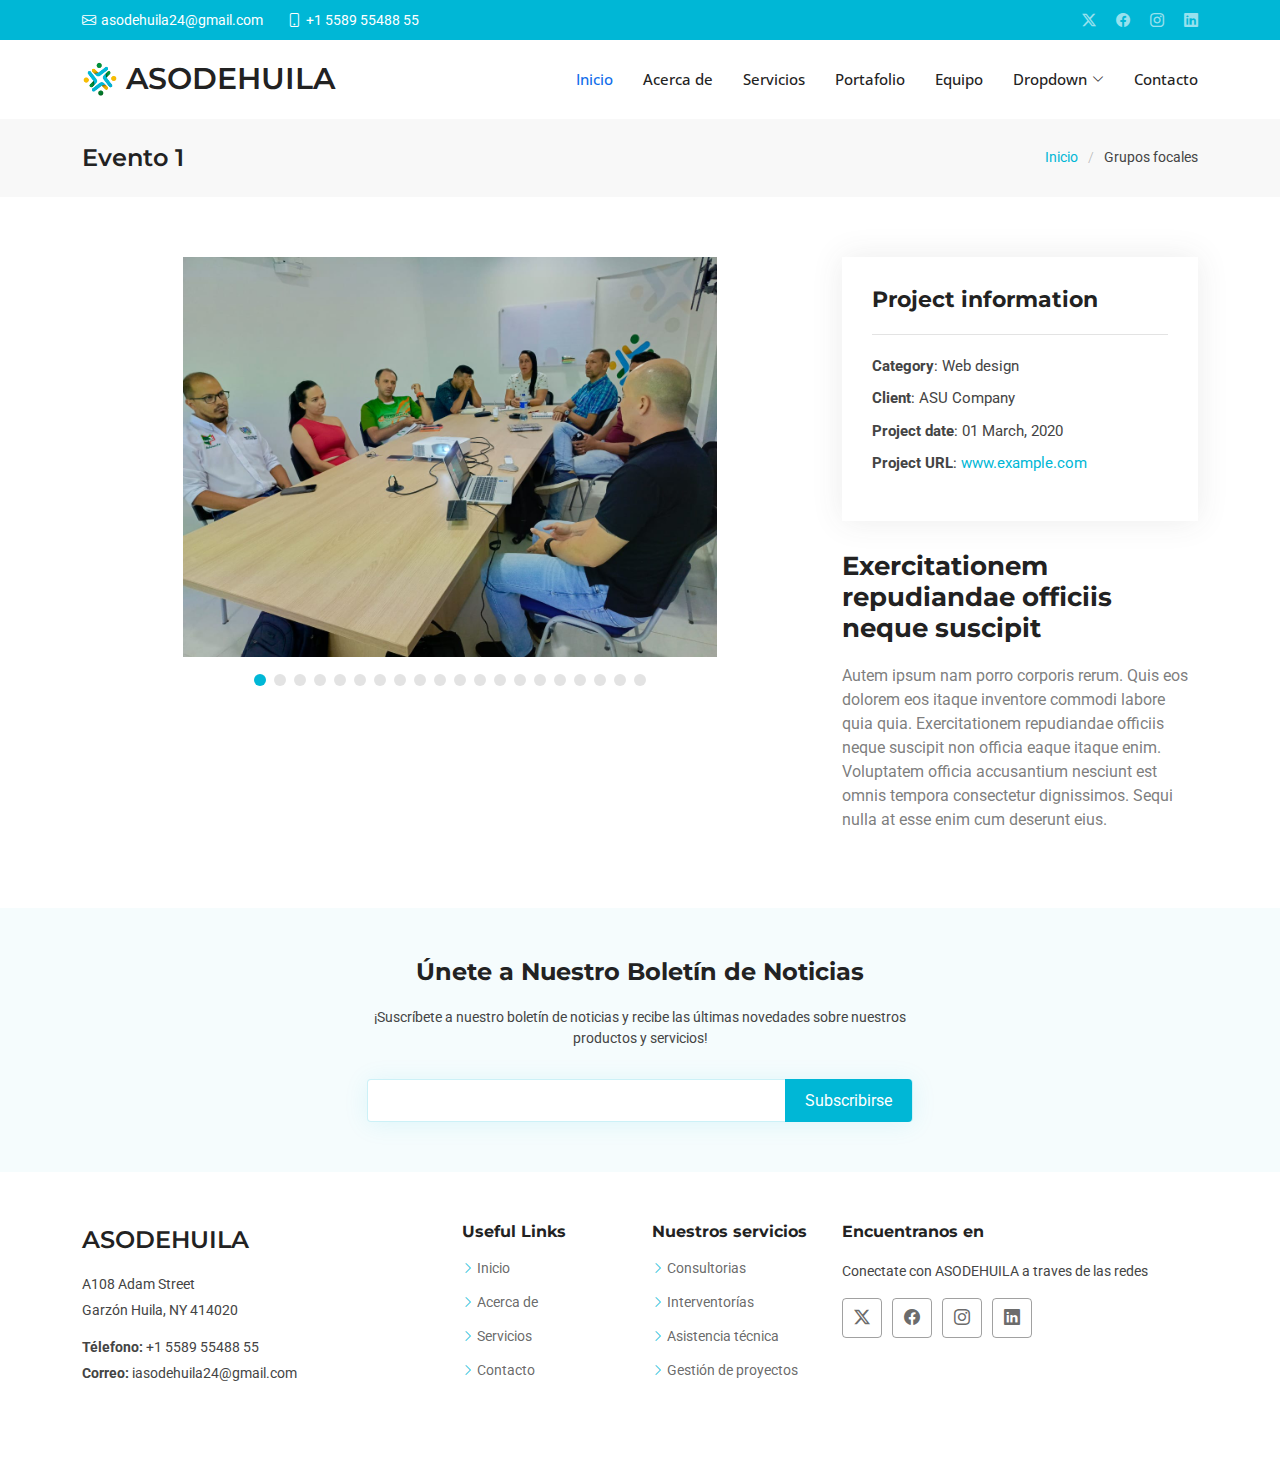
<file: evento-1.html>
<!DOCTYPE html>
<html lang="en">

<head>
  <meta charset="utf-8">
  <meta content="width=device-width, initial-scale=1.0" name="viewport">
  <title>Portfolio Details - BizLand Bootstrap Template</title>
  <meta content="" name="description">
  <meta content="" name="keywords">

  <!-- Favicons -->
  <link href="assets/img/favicon.png" rel="icon">
  <link href="assets/img/apple-touch-icon.png" rel="apple-touch-icon">

  <!-- Fonts -->
  <link href="https://fonts.googleapis.com" rel="preconnect">
  <link href="https://fonts.gstatic.com" rel="preconnect" crossorigin>
  <link href="https://fonts.googleapis.com/css2?family=Roboto:ital,wght@0,100;0,300;0,400;0,500;0,700;0,900;1,100;1,300;1,400;1,500;1,700;1,900&family=Open+Sans:ital,wght@0,300;0,400;0,500;0,600;0,700;0,800;1,300;1,400;1,500;1,600;1,700;1,800&family=Montserrat:ital,wght@0,100;0,200;0,300;0,400;0,500;0,600;0,700;0,800;0,900;1,100;1,200;1,300;1,400;1,500;1,600;1,700;1,800;1,900&display=swap" rel="stylesheet">

  <!-- Vendor CSS Files -->
  <link href="assets/vendor/bootstrap/css/bootstrap.min.css" rel="stylesheet">
  <link href="assets/vendor/bootstrap-icons/bootstrap-icons.css" rel="stylesheet">
  <link href="assets/vendor/aos/aos.css" rel="stylesheet">
  <link href="assets/vendor/glightbox/css/glightbox.min.css" rel="stylesheet">
  <link href="assets/vendor/swiper/swiper-bundle.min.css" rel="stylesheet">

  <!-- Main CSS File -->
  <link href="assets/css/main.css" rel="stylesheet">

  <!-- =======================================================
  * Template Name: BizLand
  * Template URL: https://bootstrapmade.com/bizland-bootstrap-business-template/
  * Updated: Jun 06 2024 with Bootstrap v5.3.3
  * Author: BootstrapMade.com
  * License: https://bootstrapmade.com/license/
  ======================================================== -->
<style>
  .swiper-slide {
  height: 400px; /* Ajusta según tus necesidades */
}

.img-container {
  width: 100%;
  height: 100%;
  display: flex;
  justify-content: center;
  align-items: center;
  overflow: hidden;
}

.img-container img {
  max-width: 100%;
  max-height: 100%;
  width: auto;
  height: auto;
  object-fit: contain;
}
.swiper-slide.vertical-image .img-container {
  width: auto;
  height: 100%;
  max-width: 70%; /* Ajusta según tus preferencias */
  margin: 0 auto;
}

.swiper-slide.vertical-image .img-container img {
  width: auto;
  height: 100%;
  max-width: none;
}
}
</style>
</head>

<body class="portfolio-details-page">

  <header id="header" class="header sticky-top">

    <div class="topbar d-flex align-items-center">
      <div class="container d-flex justify-content-center justify-content-md-between">
        <div class="contact-info d-flex align-items-center">
          <i class="bi bi-envelope d-flex align-items-center"><a href="mailtoasodehuila24@gmail.com">asodehuila24@gmail.com</a></i>
          <i class="bi bi-phone d-flex align-items-center ms-4"><span>+1 5589 55488 55</span></i>
        </div>
        <div class="social-links d-none d-md-flex align-items-center">
          <a href="#" class="twitter"><i class="bi bi-twitter-x"></i></a>
          <a href="#" class="facebook"><i class="bi bi-facebook"></i></a>
          <a href="#" class="instagram"><i class="bi bi-instagram"></i></a>
          <a href="#" class="linkedin"><i class="bi bi-linkedin"></i></a>
        </div>
      </div>
    </div><!-- End Top Bar -->

    <div class="branding d-flex align-items-cente">

      <div class="container position-relative d-flex align-items-center justify-content-between">
        <a href="index.html" class="logo d-flex align-items-center">
          <!-- Uncomment the line below if you also wish to use an image logo -->
          <!-- <img src="assets/img/logo.png" alt=""> -->
          
          <div class="logo-container">
            <img src="assets/img/logo.png" alt="Logo de la empresa" class="logo">
            
          </div><h1 class="sitename">ASODEHUILA</h1>
          
          <span></span>
        </a>

        <nav id="navmenu" class="navmenu">
          <ul>
            <li><a href="#hero" class="active">Inicio</a></li>
            <li><a href="#about">Acerca de</a></li>
            <li><a href="#services">Servicios</a></li>
            <li><a href="#portfolio">Portafolio</a></li>
            <li><a href="#team">Equipo</a></li>
            <li class="dropdown"><a href="#"><span>Dropdown</span> <i class="bi bi-chevron-down toggle-dropdown"></i></a>
              <ul>
                <li><a href="#">Dropdown 1</a></li>
                <li class="dropdown"><a href="#"><span>Deep Dropdown</span> <i class="bi bi-chevron-down toggle-dropdown"></i></a>
                  <ul>
                    <li><a href="#">Deep Dropdown 1</a></li>
                    <li><a href="#">Deep Dropdown 2</a></li>
                    <li><a href="#">Deep Dropdown 3</a></li>
                    <li><a href="#">Deep Dropdown 4</a></li>
                    <li><a href="#">Deep Dropdown 5</a></li>
                  </ul>
                </li>
                <li><a href="#">Dropdown 2</a></li>
                <li><a href="#">Dropdown 3</a></li>
                <li><a href="#">Dropdown 4</a></li>
              </ul>
            </li>
            <li><a href="#contact">Contacto</a></li>
          </ul>
          <i class="mobile-nav-toggle d-xl-none bi bi-list"></i>
        </nav>

      </div>

    </div>

  </header>

  <main class="main">

    <!-- Page Title -->
    <div class="page-title" data-aos="fade">
      <div class="container d-lg-flex justify-content-between align-items-center">
        <h1 class="mb-2 mb-lg-0">Evento 1</h1>
        <nav class="breadcrumbs">
          <ol>
            <li><a href="index.html">Inicio</a></li>
            <li class="current">Grupos focales</li>
          </ol>
        </nav>
      </div>
    </div><!-- End Page Title -->

    <!-- Portfolio Details Section -->
    <section id="portfolio-details" class="portfolio-details section">

      <div class="container" data-aos="fade-up" data-aos-delay="100">

        <div class="row gy-4">

          <div class="col-lg-8">
            <div class="portfolio-details-slider swiper">

              <script type="application/json" class="swiper-config">
                {
                  "loop": true,
                  "speed": 600,
                  "autoplay": {
                    "delay": 5000
                  },
                  "slidesPerView": "auto",
                  "pagination": {
                    "el": ".swiper-pagination",
                    "type": "bullets",
                    "clickable": true
                  }
                }
              </script>

              <div class="swiper-wrapper align-items-center">
                <div class="swiper-slide">
                  <div class="img-container">
                    <img src="assets/img/Eventos/Evento1/Fotos-grupos-focales/1.jpeg" alt="">
                  </div>
                  
                </div>
                <div class="swiper-slide">
                  <div class="img-container">
                    <img src="assets/img/Eventos/Evento1/Fotos-grupos-focales/2.jpeg" alt="">
                  </div>
                  
                </div>

                <div class="swiper-slide">
                  <div class="img-container">
                    <img src="assets/img/Eventos/Evento1/Fotos-grupos-focales/3.jpeg" alt="">
                  </div>
                  
                </div>
                <div class="swiper-slide">
                  <div class="img-container">
                    <img src="assets/img/Eventos/Evento1/Fotos-grupos-focales/4.jpeg" alt="">
                  </div>
                  
                </div>
                <div class="swiper-slide">
                  <div class="img-container">
                    <img src="assets/img/Eventos/Evento1/Fotos-grupos-focales/5.jpeg" alt="">
                  </div>
                  
                </div>
                <div class="swiper-slide">
                  <div class="img-container">
                    <img src="assets/img/Eventos/Evento1/Fotos-grupos-focales/6.jpeg" alt="">
                  </div>
                  
                </div>
                <div class="swiper-slide">
                  <div class="img-container">
                    <img src="assets/img/Eventos/Evento1/Fotos-grupos-focales/7.jpeg" alt="">
                  </div>
                  
                </div>
                <div class="swiper-slide">
                  <div class="img-container">
                    <img src="assets/img/Eventos/Evento1/Fotos-grupos-focales/8.jpeg" alt="">
                  </div>
                  
                </div>
                <div class="swiper-slide">
                  <div class="img-container">
                    <img src="assets/img/Eventos/Evento1/Fotos-grupos-focales/9.jpeg" alt="">
                  </div>
                  
                </div>
                <div class="swiper-slide">
                  <div class="img-container">
                    <img src="assets/img/Eventos/Evento1/Fotos-grupos-focales/10.jpeg" alt="">
                  </div>
                  
                </div>
                <div class="swiper-slide">
                  <div class="img-container">
                    <img src="assets/img/Eventos/Evento1/Fotos-grupos-focales/11.jpeg" alt="">
                  </div>
                  
                </div>
                <div class="swiper-slide">
                  <div class="img-container">
                    <img src="assets/img/Eventos/Evento1/Fotos-grupos-focales/12.jpeg" alt="">
                  </div>
                  
                </div>
                <div class="swiper-slide">
                  <div class="img-container">
                    <img src="assets/img/Eventos/Evento1/Fotos-grupos-focales/13.jpeg" alt="">
                  </div>
                  
                </div>

                <div class="swiper-slide">
                  <div class="img-container">
                    <img src="assets/img/Eventos/Evento1/Fotos-grupos-focales/14.jpeg" alt="">
                  </div>
                  
                </div>
                <div class="swiper-slide">
                  <div class="img-container">
                    <img src="assets/img/Eventos/Evento1/Fotos-grupos-focales/15.jpeg" alt="">
                  </div>
                  
                </div>
                <div class="swiper-slide">
                  <div class="img-container">
                    <img src="assets/img/Eventos/Evento1/Fotos-grupos-focales/16.jpeg" alt="">
                  </div>
                  
                </div>
                <div class="swiper-slide">
                  <div class="img-container">
                    <img src="assets/img/Eventos/Evento1/Fotos-grupos-focales/17.jpeg" alt="">
                  </div>
                  
                </div>
                <div class="swiper-slide">
                  <div class="img-container">
                    <img src="assets/img/Eventos/Evento1/Fotos-grupos-focales/18.jpeg" alt="">
                  </div>
                  
                </div>
                <div class="swiper-slide">
                  <div class="img-container">
                    <img src="assets/img/Eventos/Evento1/Fotos-grupos-focales/19.jpeg" alt="">
                  </div>
                  
                </div>
                <div class="swiper-slide">
                  <div class="img-container">
                    <img src="assets/img/Eventos/Evento1/Fotos-grupos-focales/20.jpeg" alt="">
                  </div>
                  
                </div>
                <!-- Repite para todas las imágenes -->
              </div>


              <div class="swiper-pagination"></div>
            </div>
          </div>

          <div class="col-lg-4">
            <div class="portfolio-info" data-aos="fade-up" data-aos-delay="200">
              <h3>Project information</h3>
              <ul>
                <li><strong>Category</strong>: Web design</li>
                <li><strong>Client</strong>: ASU Company</li>
                <li><strong>Project date</strong>: 01 March, 2020</li>
                <li><strong>Project URL</strong>: <a href="#">www.example.com</a></li>
              </ul>
            </div>
            <div class="portfolio-description" data-aos="fade-up" data-aos-delay="300">
              <h2>Exercitationem repudiandae officiis neque suscipit</h2>
              <p>
                Autem ipsum nam porro corporis rerum. Quis eos dolorem eos itaque inventore commodi labore quia quia. Exercitationem repudiandae officiis neque suscipit non officia eaque itaque enim. Voluptatem officia accusantium nesciunt est omnis tempora consectetur dignissimos. Sequi nulla at esse enim cum deserunt eius.
              </p>
            </div>
          </div>

        </div>

      </div>

    </section><!-- /Portfolio Details Section -->

  </main>
  <footer id="footer" class="footer">

    <div class="footer-newsletter">
      <div class="container">
        <div class="row justify-content-center text-center">
          <div class="col-lg-6">
            <h4>Únete a Nuestro Boletín de Noticias</h4>
            <p>¡Suscríbete a nuestro boletín de noticias y recibe las últimas novedades sobre nuestros productos y servicios!</p>
            <form action="forms/newsletter.php" method="post" class="php-email-form">
              <div class="newsletter-form"><input type="email" name="email"><input type="submit" value="Subscribirse"></div>
              <div class="loading">Cargando</div>
              <div class="error-message"></div>
              <div class="sent-message">Tu suscripción ha sido enviada. Gracias!</div>
            </form>
          </div>
        </div>
      </div>
    </div>

    <div class="container footer-top">
      <div class="row gy-4">
        <div class="col-lg-4 col-md-6 footer-about">
          <a href="index.html" class="d-flex align-items-center">
            <span class="sitename">ASODEHUILA</span>
          </a>
          <div class="footer-contact pt-3">
            <p>A108 Adam Street</p>
            <p>Garzón Huila, NY 414020</p>
            <p class="mt-3"><strong>Télefono:</strong> <span>+1 5589 55488 55</span></p>
            <p><strong>Correo:</strong> <span>iasodehuila24@gmail.com</span></p>
          </div>
        </div>

        <div class="col-lg-2 col-md-3 footer-links">
          <h4>Useful Links</h4>
          <ul>
            <li><i class="bi bi-chevron-right"></i> <a href="#">Inicio</a></li>
            <li><i class="bi bi-chevron-right"></i> <a href="#">Acerca de</a></li>
            <li><i class="bi bi-chevron-right"></i> <a href="#">Servicios</a></li>
            <li><i class="bi bi-chevron-right"></i> <a href="#">Contacto</a></li>
          </ul>
        </div>

        <div class="col-lg-2 col-md-3 footer-links">
          <h4>Nuestros servicios</h4>
          <ul>
            <li><i class="bi bi-chevron-right"></i> <a href="#">Consultorias</a></li>
            <li><i class="bi bi-chevron-right"></i> <a href="#">Interventorías</a></li>
            <li><i class="bi bi-chevron-right"></i> <a href="#">Asistencia técnica</a></li>
            <li><i class="bi bi-chevron-right"></i> <a href="#">Gestión de proyectos</a></li>
          </ul>
        </div>

        <div class="col-lg-4 col-md-12">
          <h4>Encuentranos en</h4>
          <p>Conectate con ASODEHUILA a traves de las redes</p>
          <div class="social-links d-flex">
            <a href=""><i class="bi bi-twitter-x"></i></a>
            <a href=""><i class="bi bi-facebook"></i></a>
            <a href=""><i class="bi bi-instagram"></i></a>
            <a href=""><i class="bi bi-linkedin"></i></a>
          </div>
        </div>

      </div>
    </div>

    <!-- <div class="container copyright text-center mt-4">
      <p>© <span>Copyright</span> <strong class="px-1 sitename">BizLand</strong> <span>All Rights Reserved</span></p>
      <div class="credits">
        <!-- All the links in the footer should remain intact. -->
        <!-- You can delete the links only if you've purchased the pro version. -->
        <!-- Licensing information: https://bootstrapmade.com/license/ -->
        <!-- Purchase the pro version with working PHP/AJAX contact form: [buy-url] 
        Designed by <a href="https://bootstrapmade.com/">BootstrapMade</a>
      </div>
    </div> -->

  </footer>
  <!-- Scroll Top -->
  <a href="#" id="scroll-top" class="scroll-top d-flex align-items-center justify-content-center"><i class="bi bi-arrow-up-short"></i></a>

  <!-- Preloader -->
  <div id="preloader">
    <div></div>
    <div></div>
    <div></div>
    <div></div>
  </div>

  <!-- Vendor JS Files -->
  <script src="assets/vendor/bootstrap/js/bootstrap.bundle.min.js"></script>
  <script src="assets/vendor/php-email-form/validate.js"></script>
  <script src="assets/vendor/aos/aos.js"></script>
  <script src="assets/vendor/glightbox/js/glightbox.min.js"></script>
  <script src="assets/vendor/waypoints/noframework.waypoints.js"></script>
  <script src="assets/vendor/purecounter/purecounter_vanilla.js"></script>
  <script src="assets/vendor/swiper/swiper-bundle.min.js"></script>
  <script src="assets/vendor/imagesloaded/imagesloaded.pkgd.min.js"></script>
  <script src="assets/vendor/isotope-layout/isotope.pkgd.min.js"></script>

  <!-- Main JS File -->
  <script src="assets/js/main.js"></script>

</body>

</html>
</file>
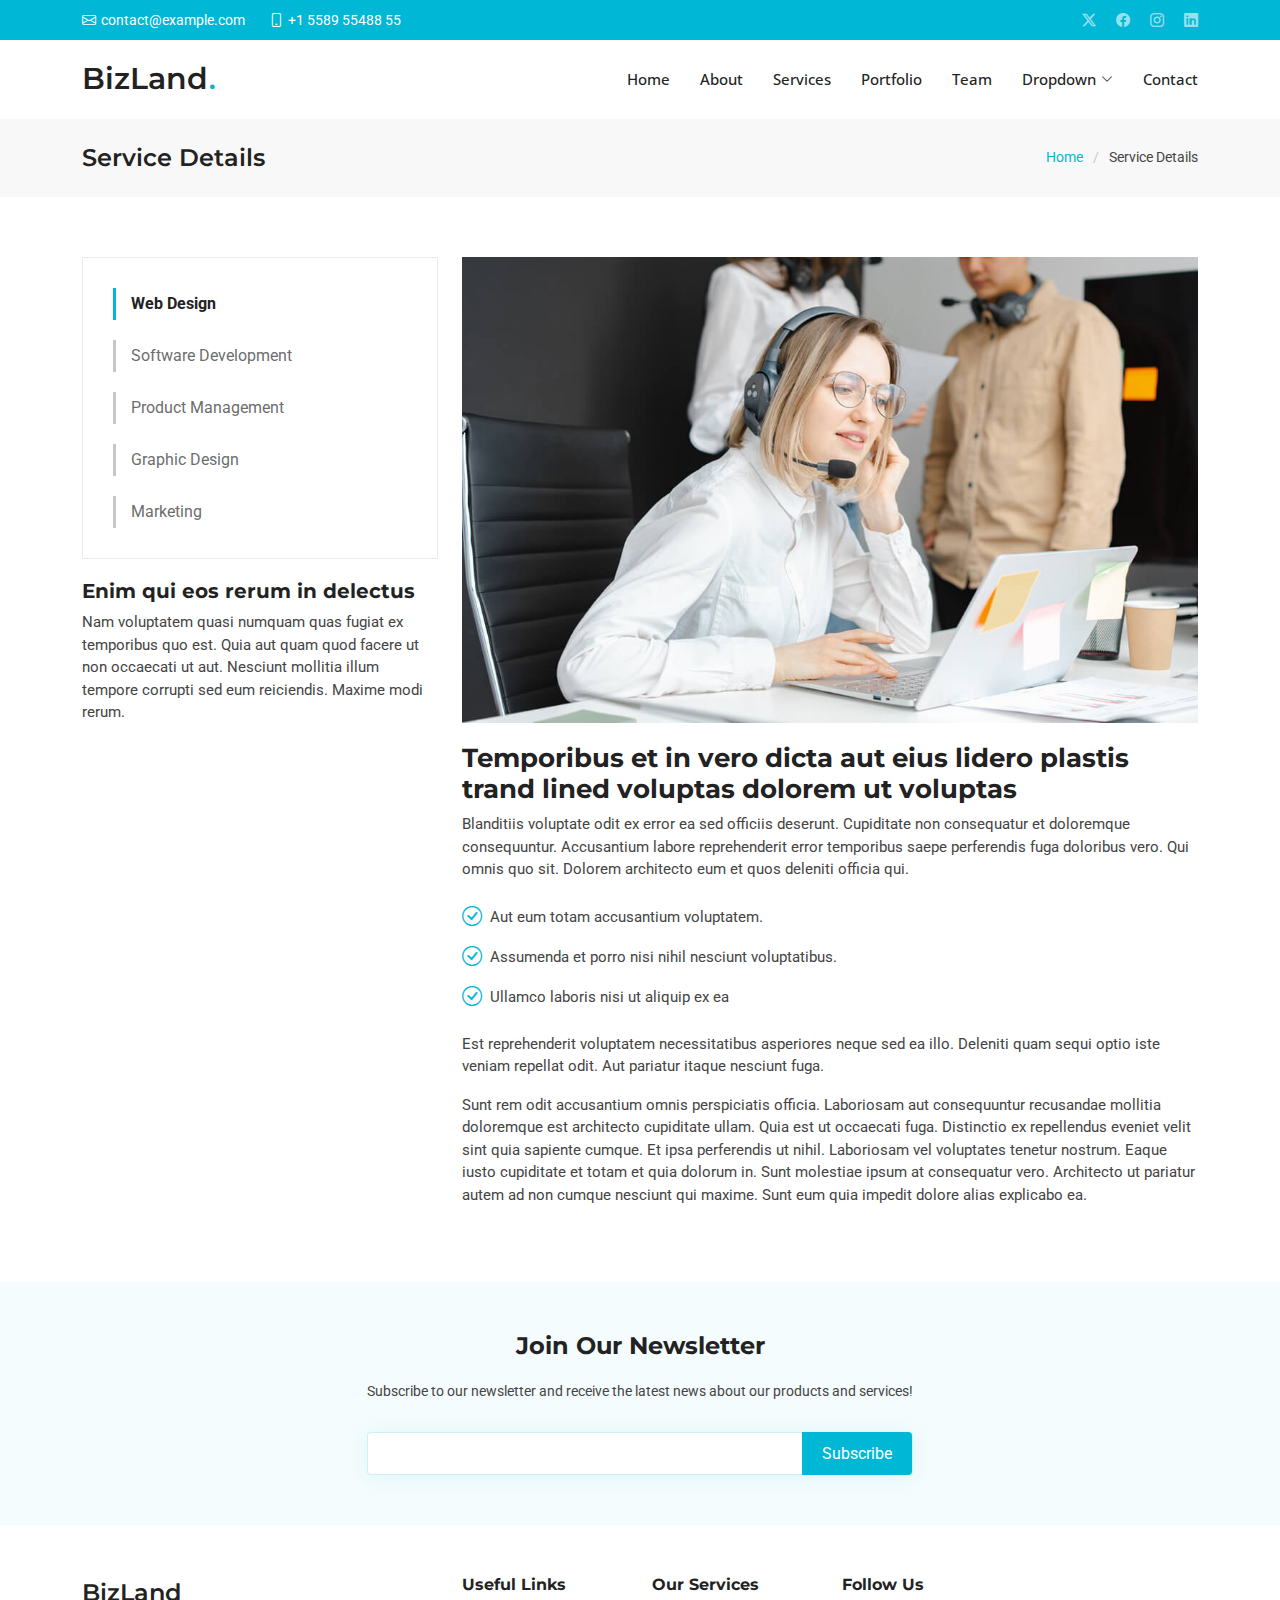
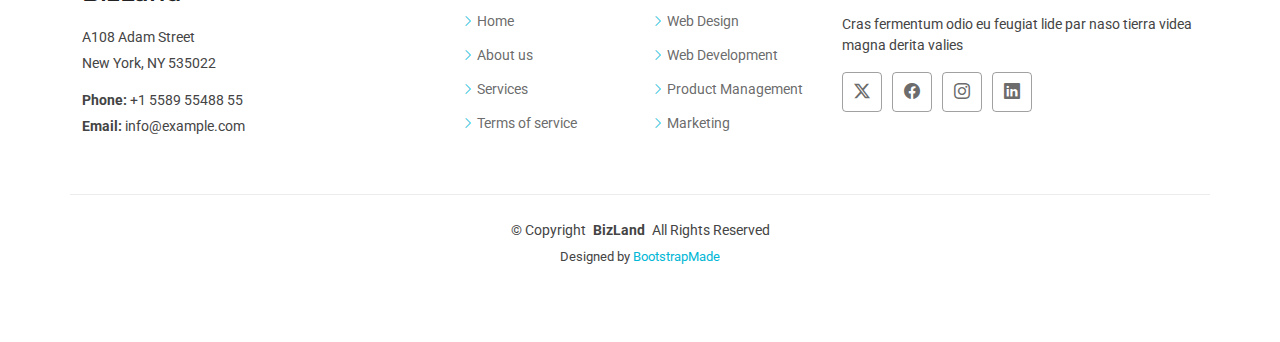
<file: service-details.html>
<!DOCTYPE html>
<html lang="en">

<head>
  <meta charset="utf-8">
  <meta content="width=device-width, initial-scale=1.0" name="viewport">
  <title>Service Details - BizLand Bootstrap Template</title>
  <meta content="" name="description">
  <meta content="" name="keywords">

  <!-- Favicons -->
  <link href="assets/img/favicon.png" rel="icon">
  <link href="assets/img/apple-touch-icon.png" rel="apple-touch-icon">

  <!-- Fonts -->
  <link href="https://fonts.googleapis.com" rel="preconnect">
  <link href="https://fonts.gstatic.com" rel="preconnect" crossorigin>
  <link href="https://fonts.googleapis.com/css2?family=Roboto:ital,wght@0,100;0,300;0,400;0,500;0,700;0,900;1,100;1,300;1,400;1,500;1,700;1,900&family=Open+Sans:ital,wght@0,300;0,400;0,500;0,600;0,700;0,800;1,300;1,400;1,500;1,600;1,700;1,800&family=Montserrat:ital,wght@0,100;0,200;0,300;0,400;0,500;0,600;0,700;0,800;0,900;1,100;1,200;1,300;1,400;1,500;1,600;1,700;1,800;1,900&display=swap" rel="stylesheet">

  <!-- Vendor CSS Files -->
  <link href="assets/vendor/bootstrap/css/bootstrap.min.css" rel="stylesheet">
  <link href="assets/vendor/bootstrap-icons/bootstrap-icons.css" rel="stylesheet">
  <link href="assets/vendor/aos/aos.css" rel="stylesheet">
  <link href="assets/vendor/glightbox/css/glightbox.min.css" rel="stylesheet">
  <link href="assets/vendor/swiper/swiper-bundle.min.css" rel="stylesheet">

  <!-- Main CSS File -->
  <link href="assets/css/main.css" rel="stylesheet">

  <!-- =======================================================
  * Template Name: BizLand
  * Template URL: https://bootstrapmade.com/bizland-bootstrap-business-template/
  * Updated: Jun 06 2024 with Bootstrap v5.3.3
  * Author: BootstrapMade.com
  * License: https://bootstrapmade.com/license/
  ======================================================== -->
</head>

<body class="service-details-page">

  <header id="header" class="header sticky-top">

    <div class="topbar d-flex align-items-center">
      <div class="container d-flex justify-content-center justify-content-md-between">
        <div class="contact-info d-flex align-items-center">
          <i class="bi bi-envelope d-flex align-items-center"><a href="mailto:contact@example.com">contact@example.com</a></i>
          <i class="bi bi-phone d-flex align-items-center ms-4"><span>+1 5589 55488 55</span></i>
        </div>
        <div class="social-links d-none d-md-flex align-items-center">
          <a href="#" class="twitter"><i class="bi bi-twitter-x"></i></a>
          <a href="#" class="facebook"><i class="bi bi-facebook"></i></a>
          <a href="#" class="instagram"><i class="bi bi-instagram"></i></a>
          <a href="#" class="linkedin"><i class="bi bi-linkedin"></i></a>
        </div>
      </div>
    </div><!-- End Top Bar -->

    <div class="branding d-flex align-items-cente">

      <div class="container position-relative d-flex align-items-center justify-content-between">
        <a href="index.html" class="logo d-flex align-items-center">
          <!-- Uncomment the line below if you also wish to use an image logo -->
          <!-- <img src="assets/img/logo.png" alt=""> -->
          <h1 class="sitename">BizLand</h1>
          <span>.</span>
        </a>

        <nav id="navmenu" class="navmenu">
          <ul>
            <li><a href="#hero">Home</a></li>
            <li><a href="#about">About</a></li>
            <li><a href="#services">Services</a></li>
            <li><a href="#portfolio">Portfolio</a></li>
            <li><a href="#team">Team</a></li>
            <li class="dropdown"><a href="#"><span>Dropdown</span> <i class="bi bi-chevron-down toggle-dropdown"></i></a>
              <ul>
                <li><a href="#">Dropdown 1</a></li>
                <li class="dropdown"><a href="#"><span>Deep Dropdown</span> <i class="bi bi-chevron-down toggle-dropdown"></i></a>
                  <ul>
                    <li><a href="#">Deep Dropdown 1</a></li>
                    <li><a href="#">Deep Dropdown 2</a></li>
                    <li><a href="#">Deep Dropdown 3</a></li>
                    <li><a href="#">Deep Dropdown 4</a></li>
                    <li><a href="#">Deep Dropdown 5</a></li>
                  </ul>
                </li>
                <li><a href="#">Dropdown 2</a></li>
                <li><a href="#">Dropdown 3</a></li>
                <li><a href="#">Dropdown 4</a></li>
              </ul>
            </li>
            <li><a href="#contact">Contact</a></li>
          </ul>
          <i class="mobile-nav-toggle d-xl-none bi bi-list"></i>
        </nav>

      </div>

    </div>

  </header>

  <main class="main">

    <!-- Page Title -->
    <div class="page-title" data-aos="fade">
      <div class="container d-lg-flex justify-content-between align-items-center">
        <h1 class="mb-2 mb-lg-0">Service Details</h1>
        <nav class="breadcrumbs">
          <ol>
            <li><a href="index.html">Home</a></li>
            <li class="current">Service Details</li>
          </ol>
        </nav>
      </div>
    </div><!-- End Page Title -->

    <!-- Service Details Section -->
    <section id="service-details" class="service-details section">

      <div class="container">

        <div class="row gy-4">

          <div class="col-lg-4" data-aos="fade-up" data-aos-delay="100">
            <div class="services-list">
              <a href="#" class="active">Web Design</a>
              <a href="#">Software Development</a>
              <a href="#">Product Management</a>
              <a href="#">Graphic Design</a>
              <a href="#">Marketing</a>
            </div>

            <h4>Enim qui eos rerum in delectus</h4>
            <p>Nam voluptatem quasi numquam quas fugiat ex temporibus quo est. Quia aut quam quod facere ut non occaecati ut aut. Nesciunt mollitia illum tempore corrupti sed eum reiciendis. Maxime modi rerum.</p>
          </div>

          <div class="col-lg-8" data-aos="fade-up" data-aos-delay="200">
            <img src="assets/img/services.jpg" alt="" class="img-fluid services-img">
            <h3>Temporibus et in vero dicta aut eius lidero plastis trand lined voluptas dolorem ut voluptas</h3>
            <p>
              Blanditiis voluptate odit ex error ea sed officiis deserunt. Cupiditate non consequatur et doloremque consequuntur. Accusantium labore reprehenderit error temporibus saepe perferendis fuga doloribus vero. Qui omnis quo sit. Dolorem architecto eum et quos deleniti officia qui.
            </p>
            <ul>
              <li><i class="bi bi-check-circle"></i> <span>Aut eum totam accusantium voluptatem.</span></li>
              <li><i class="bi bi-check-circle"></i> <span>Assumenda et porro nisi nihil nesciunt voluptatibus.</span></li>
              <li><i class="bi bi-check-circle"></i> <span>Ullamco laboris nisi ut aliquip ex ea</span></li>
            </ul>
            <p>
              Est reprehenderit voluptatem necessitatibus asperiores neque sed ea illo. Deleniti quam sequi optio iste veniam repellat odit. Aut pariatur itaque nesciunt fuga.
            </p>
            <p>
              Sunt rem odit accusantium omnis perspiciatis officia. Laboriosam aut consequuntur recusandae mollitia doloremque est architecto cupiditate ullam. Quia est ut occaecati fuga. Distinctio ex repellendus eveniet velit sint quia sapiente cumque. Et ipsa perferendis ut nihil. Laboriosam vel voluptates tenetur nostrum. Eaque iusto cupiditate et totam et quia dolorum in. Sunt molestiae ipsum at consequatur vero. Architecto ut pariatur autem ad non cumque nesciunt qui maxime. Sunt eum quia impedit dolore alias explicabo ea.
            </p>
          </div>

        </div>

      </div>

    </section><!-- /Service Details Section -->

  </main>

  <footer id="footer" class="footer">

    <div class="footer-newsletter">
      <div class="container">
        <div class="row justify-content-center text-center">
          <div class="col-lg-6">
            <h4>Join Our Newsletter</h4>
            <p>Subscribe to our newsletter and receive the latest news about our products and services!</p>
            <form action="forms/newsletter.php" method="post" class="php-email-form">
              <div class="newsletter-form"><input type="email" name="email"><input type="submit" value="Subscribe"></div>
              <div class="loading">Loading</div>
              <div class="error-message"></div>
              <div class="sent-message">Your subscription request has been sent. Thank you!</div>
            </form>
          </div>
        </div>
      </div>
    </div>

    <div class="container footer-top">
      <div class="row gy-4">
        <div class="col-lg-4 col-md-6 footer-about">
          <a href="index.html" class="d-flex align-items-center">
            <span class="sitename">BizLand</span>
          </a>
          <div class="footer-contact pt-3">
            <p>A108 Adam Street</p>
            <p>New York, NY 535022</p>
            <p class="mt-3"><strong>Phone:</strong> <span>+1 5589 55488 55</span></p>
            <p><strong>Email:</strong> <span>info@example.com</span></p>
          </div>
        </div>

        <div class="col-lg-2 col-md-3 footer-links">
          <h4>Useful Links</h4>
          <ul>
            <li><i class="bi bi-chevron-right"></i> <a href="#">Home</a></li>
            <li><i class="bi bi-chevron-right"></i> <a href="#">About us</a></li>
            <li><i class="bi bi-chevron-right"></i> <a href="#">Services</a></li>
            <li><i class="bi bi-chevron-right"></i> <a href="#">Terms of service</a></li>
          </ul>
        </div>

        <div class="col-lg-2 col-md-3 footer-links">
          <h4>Our Services</h4>
          <ul>
            <li><i class="bi bi-chevron-right"></i> <a href="#">Web Design</a></li>
            <li><i class="bi bi-chevron-right"></i> <a href="#">Web Development</a></li>
            <li><i class="bi bi-chevron-right"></i> <a href="#">Product Management</a></li>
            <li><i class="bi bi-chevron-right"></i> <a href="#">Marketing</a></li>
          </ul>
        </div>

        <div class="col-lg-4 col-md-12">
          <h4>Follow Us</h4>
          <p>Cras fermentum odio eu feugiat lide par naso tierra videa magna derita valies</p>
          <div class="social-links d-flex">
            <a href=""><i class="bi bi-twitter-x"></i></a>
            <a href=""><i class="bi bi-facebook"></i></a>
            <a href=""><i class="bi bi-instagram"></i></a>
            <a href=""><i class="bi bi-linkedin"></i></a>
          </div>
        </div>

      </div>
    </div>

    <div class="container copyright text-center mt-4">
      <p>© <span>Copyright</span> <strong class="px-1 sitename">BizLand</strong> <span>All Rights Reserved</span></p>
      <div class="credits">
        <!-- All the links in the footer should remain intact. -->
        <!-- You can delete the links only if you've purchased the pro version. -->
        <!-- Licensing information: https://bootstrapmade.com/license/ -->
        <!-- Purchase the pro version with working PHP/AJAX contact form: [buy-url] -->
        Designed by <a href="https://bootstrapmade.com/">BootstrapMade</a>
      </div>
    </div>

  </footer>

  <!-- Scroll Top -->
  <a href="#" id="scroll-top" class="scroll-top d-flex align-items-center justify-content-center"><i class="bi bi-arrow-up-short"></i></a>

  <!-- Preloader -->
  <div id="preloader">
    <div></div>
    <div></div>
    <div></div>
    <div></div>
  </div>

  <!-- Vendor JS Files -->
  <script src="assets/vendor/bootstrap/js/bootstrap.bundle.min.js"></script>
  <script src="assets/vendor/php-email-form/validate.js"></script>
  <script src="assets/vendor/aos/aos.js"></script>
  <script src="assets/vendor/glightbox/js/glightbox.min.js"></script>
  <script src="assets/vendor/waypoints/noframework.waypoints.js"></script>
  <script src="assets/vendor/purecounter/purecounter_vanilla.js"></script>
  <script src="assets/vendor/swiper/swiper-bundle.min.js"></script>
  <script src="assets/vendor/imagesloaded/imagesloaded.pkgd.min.js"></script>
  <script src="assets/vendor/isotope-layout/isotope.pkgd.min.js"></script>

  <!-- Main JS File -->
  <script src="assets/js/main.js"></script>

</body>

</html>
</file>
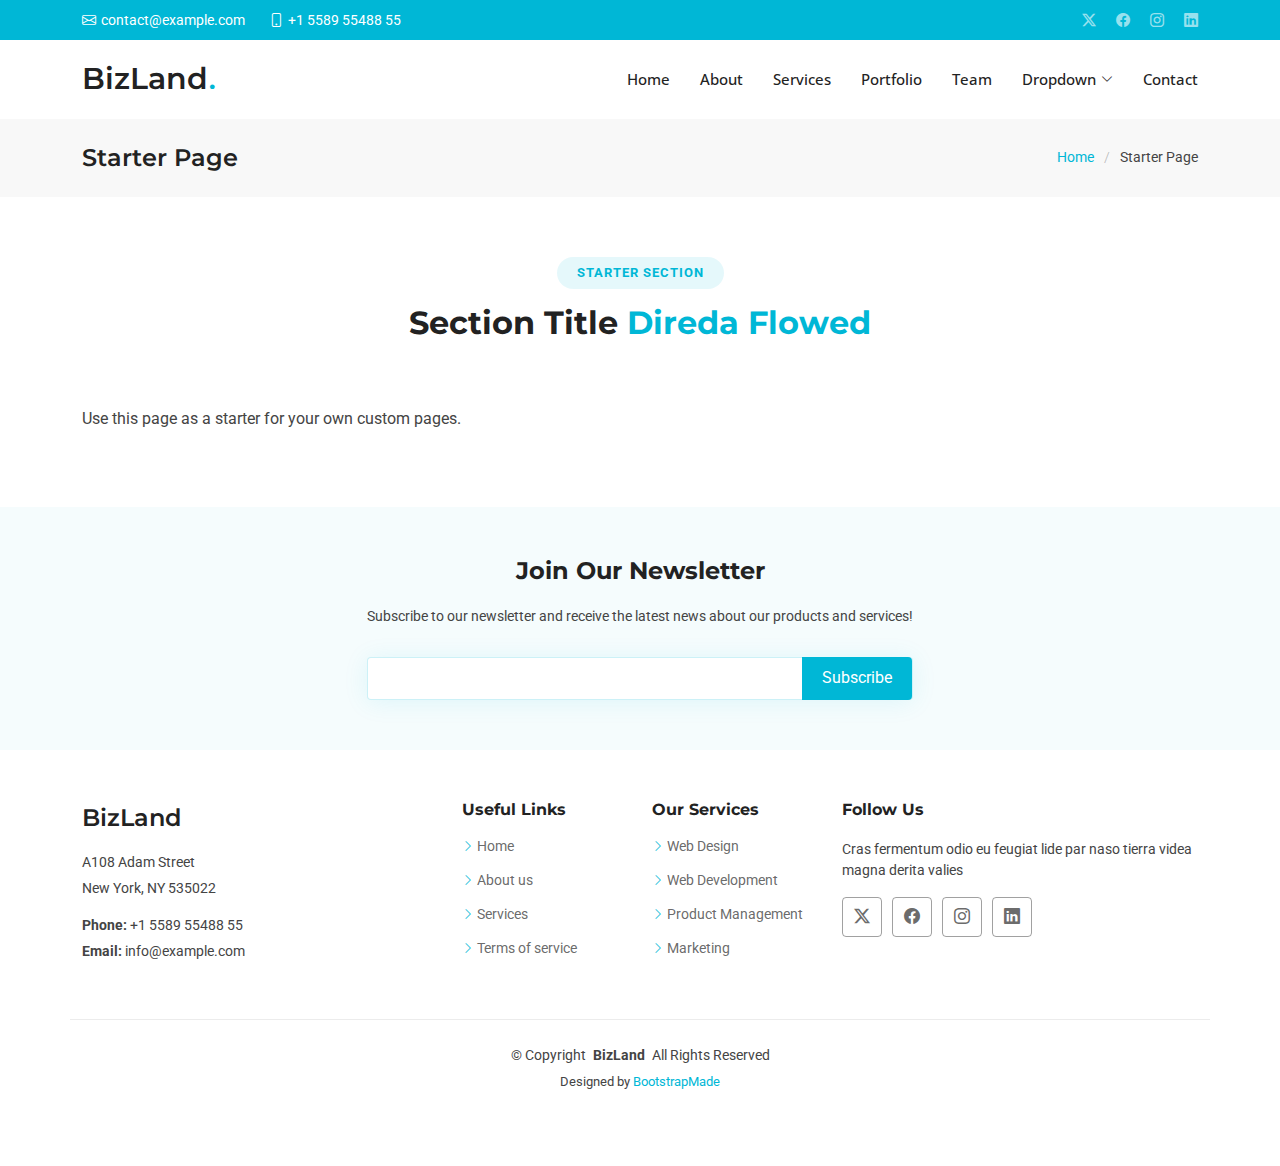
<file: starter-page.html>
<!DOCTYPE html>
<html lang="en">

<head>
  <meta charset="utf-8">
  <meta content="width=device-width, initial-scale=1.0" name="viewport">
  <title>Starter Page - BizLand Bootstrap Template</title>
  <meta content="" name="description">
  <meta content="" name="keywords">

  <!-- Favicons -->
  <link href="assets/img/favicon.png" rel="icon">
  <link href="assets/img/apple-touch-icon.png" rel="apple-touch-icon">

  <!-- Fonts -->
  <link href="https://fonts.googleapis.com" rel="preconnect">
  <link href="https://fonts.gstatic.com" rel="preconnect" crossorigin>
  <link href="https://fonts.googleapis.com/css2?family=Roboto:ital,wght@0,100;0,300;0,400;0,500;0,700;0,900;1,100;1,300;1,400;1,500;1,700;1,900&family=Open+Sans:ital,wght@0,300;0,400;0,500;0,600;0,700;0,800;1,300;1,400;1,500;1,600;1,700;1,800&family=Montserrat:ital,wght@0,100;0,200;0,300;0,400;0,500;0,600;0,700;0,800;0,900;1,100;1,200;1,300;1,400;1,500;1,600;1,700;1,800;1,900&display=swap" rel="stylesheet">

  <!-- Vendor CSS Files -->
  <link href="assets/vendor/bootstrap/css/bootstrap.min.css" rel="stylesheet">
  <link href="assets/vendor/bootstrap-icons/bootstrap-icons.css" rel="stylesheet">
  <link href="assets/vendor/aos/aos.css" rel="stylesheet">
  <link href="assets/vendor/glightbox/css/glightbox.min.css" rel="stylesheet">
  <link href="assets/vendor/swiper/swiper-bundle.min.css" rel="stylesheet">

  <!-- Main CSS File -->
  <link href="assets/css/main.css" rel="stylesheet">

  <!-- =======================================================
  * Template Name: BizLand
  * Template URL: https://bootstrapmade.com/bizland-bootstrap-business-template/
  * Updated: Jun 06 2024 with Bootstrap v5.3.3
  * Author: BootstrapMade.com
  * License: https://bootstrapmade.com/license/
  ======================================================== -->
</head>

<body class="starter-page-page">

  <header id="header" class="header sticky-top">

    <div class="topbar d-flex align-items-center">
      <div class="container d-flex justify-content-center justify-content-md-between">
        <div class="contact-info d-flex align-items-center">
          <i class="bi bi-envelope d-flex align-items-center"><a href="mailto:contact@example.com">contact@example.com</a></i>
          <i class="bi bi-phone d-flex align-items-center ms-4"><span>+1 5589 55488 55</span></i>
        </div>
        <div class="social-links d-none d-md-flex align-items-center">
          <a href="#" class="twitter"><i class="bi bi-twitter-x"></i></a>
          <a href="#" class="facebook"><i class="bi bi-facebook"></i></a>
          <a href="#" class="instagram"><i class="bi bi-instagram"></i></a>
          <a href="#" class="linkedin"><i class="bi bi-linkedin"></i></a>
        </div>
      </div>
    </div><!-- End Top Bar -->

    <div class="branding d-flex align-items-cente">

      <div class="container position-relative d-flex align-items-center justify-content-between">
        <a href="index.html" class="logo d-flex align-items-center">
          <!-- Uncomment the line below if you also wish to use an image logo -->
          <!-- <img src="assets/img/logo.png" alt=""> -->
          <h1 class="sitename">BizLand</h1>
          <span>.</span>
        </a>

        <nav id="navmenu" class="navmenu">
          <ul>
            <li><a href="#hero">Home</a></li>
            <li><a href="#about">About</a></li>
            <li><a href="#services">Services</a></li>
            <li><a href="#portfolio">Portfolio</a></li>
            <li><a href="#team">Team</a></li>
            <li class="dropdown"><a href="#"><span>Dropdown</span> <i class="bi bi-chevron-down toggle-dropdown"></i></a>
              <ul>
                <li><a href="#">Dropdown 1</a></li>
                <li class="dropdown"><a href="#"><span>Deep Dropdown</span> <i class="bi bi-chevron-down toggle-dropdown"></i></a>
                  <ul>
                    <li><a href="#">Deep Dropdown 1</a></li>
                    <li><a href="#">Deep Dropdown 2</a></li>
                    <li><a href="#">Deep Dropdown 3</a></li>
                    <li><a href="#">Deep Dropdown 4</a></li>
                    <li><a href="#">Deep Dropdown 5</a></li>
                  </ul>
                </li>
                <li><a href="#">Dropdown 2</a></li>
                <li><a href="#">Dropdown 3</a></li>
                <li><a href="#">Dropdown 4</a></li>
              </ul>
            </li>
            <li><a href="#contact">Contact</a></li>
          </ul>
          <i class="mobile-nav-toggle d-xl-none bi bi-list"></i>
        </nav>

      </div>

    </div>

  </header>

  <main class="main">

    <!-- Page Title -->
    <div class="page-title" data-aos="fade">
      <div class="container d-lg-flex justify-content-between align-items-center">
        <h1 class="mb-2 mb-lg-0">Starter Page</h1>
        <nav class="breadcrumbs">
          <ol>
            <li><a href="index.html">Home</a></li>
            <li class="current">Starter Page</li>
          </ol>
        </nav>
      </div>
    </div><!-- End Page Title -->

    <!-- Starter Section Section -->
    <section id="starter-section" class="starter-section section">

      <!-- Section Title -->
      <div class="container section-title" data-aos="fade-up">
        <h2>Starter Section</h2>
        <p><span>Section Title</span> <span class="description-title">Direda Flowed</span></p>
      </div><!-- End Section Title -->

      <div class="container" data-aos="fade-up">
        <p>Use this page as a starter for your own custom pages.</p>
      </div>

    </section><!-- /Starter Section Section -->

  </main>

  <footer id="footer" class="footer">

    <div class="footer-newsletter">
      <div class="container">
        <div class="row justify-content-center text-center">
          <div class="col-lg-6">
            <h4>Join Our Newsletter</h4>
            <p>Subscribe to our newsletter and receive the latest news about our products and services!</p>
            <form action="forms/newsletter.php" method="post" class="php-email-form">
              <div class="newsletter-form"><input type="email" name="email"><input type="submit" value="Subscribe"></div>
              <div class="loading">Loading</div>
              <div class="error-message"></div>
              <div class="sent-message">Your subscription request has been sent. Thank you!</div>
            </form>
          </div>
        </div>
      </div>
    </div>

    <div class="container footer-top">
      <div class="row gy-4">
        <div class="col-lg-4 col-md-6 footer-about">
          <a href="index.html" class="d-flex align-items-center">
            <span class="sitename">BizLand</span>
          </a>
          <div class="footer-contact pt-3">
            <p>A108 Adam Street</p>
            <p>New York, NY 535022</p>
            <p class="mt-3"><strong>Phone:</strong> <span>+1 5589 55488 55</span></p>
            <p><strong>Email:</strong> <span>info@example.com</span></p>
          </div>
        </div>

        <div class="col-lg-2 col-md-3 footer-links">
          <h4>Useful Links</h4>
          <ul>
            <li><i class="bi bi-chevron-right"></i> <a href="#">Home</a></li>
            <li><i class="bi bi-chevron-right"></i> <a href="#">About us</a></li>
            <li><i class="bi bi-chevron-right"></i> <a href="#">Services</a></li>
            <li><i class="bi bi-chevron-right"></i> <a href="#">Terms of service</a></li>
          </ul>
        </div>

        <div class="col-lg-2 col-md-3 footer-links">
          <h4>Our Services</h4>
          <ul>
            <li><i class="bi bi-chevron-right"></i> <a href="#">Web Design</a></li>
            <li><i class="bi bi-chevron-right"></i> <a href="#">Web Development</a></li>
            <li><i class="bi bi-chevron-right"></i> <a href="#">Product Management</a></li>
            <li><i class="bi bi-chevron-right"></i> <a href="#">Marketing</a></li>
          </ul>
        </div>

        <div class="col-lg-4 col-md-12">
          <h4>Follow Us</h4>
          <p>Cras fermentum odio eu feugiat lide par naso tierra videa magna derita valies</p>
          <div class="social-links d-flex">
            <a href=""><i class="bi bi-twitter-x"></i></a>
            <a href=""><i class="bi bi-facebook"></i></a>
            <a href=""><i class="bi bi-instagram"></i></a>
            <a href=""><i class="bi bi-linkedin"></i></a>
          </div>
        </div>

      </div>
    </div>

    <div class="container copyright text-center mt-4">
      <p>© <span>Copyright</span> <strong class="px-1 sitename">BizLand</strong> <span>All Rights Reserved</span></p>
      <div class="credits">
        <!-- All the links in the footer should remain intact. -->
        <!-- You can delete the links only if you've purchased the pro version. -->
        <!-- Licensing information: https://bootstrapmade.com/license/ -->
        <!-- Purchase the pro version with working PHP/AJAX contact form: [buy-url] -->
        Designed by <a href="https://bootstrapmade.com/">BootstrapMade</a>
      </div>
    </div>

  </footer>

  <!-- Scroll Top -->
  <a href="#" id="scroll-top" class="scroll-top d-flex align-items-center justify-content-center"><i class="bi bi-arrow-up-short"></i></a>

  <!-- Preloader -->
  <div id="preloader">
    <div></div>
    <div></div>
    <div></div>
    <div></div>
  </div>

  <!-- Vendor JS Files -->
  <script src="assets/vendor/bootstrap/js/bootstrap.bundle.min.js"></script>
  <script src="assets/vendor/php-email-form/validate.js"></script>
  <script src="assets/vendor/aos/aos.js"></script>
  <script src="assets/vendor/glightbox/js/glightbox.min.js"></script>
  <script src="assets/vendor/waypoints/noframework.waypoints.js"></script>
  <script src="assets/vendor/purecounter/purecounter_vanilla.js"></script>
  <script src="assets/vendor/swiper/swiper-bundle.min.js"></script>
  <script src="assets/vendor/imagesloaded/imagesloaded.pkgd.min.js"></script>
  <script src="assets/vendor/isotope-layout/isotope.pkgd.min.js"></script>

  <!-- Main JS File -->
  <script src="assets/js/main.js"></script>

</body>

</html>
</file>
<file: assets/css/main.css>
/**
* Template Name: BizLand
* Template URL: https://bootstrapmade.com/bizland-bootstrap-business-template/
* Updated: Jun 06 2024 with Bootstrap v5.3.3
* Author: BootstrapMade.com
* License: https://bootstrapmade.com/license/
*/

/*--------------------------------------------------------------
# Font & Color Variables
# Help: https://bootstrapmade.com/color-system/
--------------------------------------------------------------*/
/* Fonts */
:root {
  --default-font: "Roboto",  system-ui, -apple-system, "Segoe UI", Roboto, "Helvetica Neue", Arial, "Noto Sans", "Liberation Sans", sans-serif, "Apple Color Emoji", "Segoe UI Emoji", "Segoe UI Symbol", "Noto Color Emoji";
  --heading-font: "Montserrat",  sans-serif;
  --nav-font: "Open Sans",  sans-serif;
}

/* Global Colors - The following color variables are used throughout the website. Updating them here will change the color scheme of the entire website */
:root { 
  --background-color: #ffffff; /* Background color for the entire website, including individual sections */
  --default-color: #444444; /* Default color used for the majority of the text content across the entire website */
  --heading-color: #222222; /* Color for headings, subheadings and title throughout the website */
  --accent-color: #00b7d6; /* Accent color that represents your brand on the website. It's used for buttons, links, and other elements that need to stand out */
  --contrast-color: #ffffff; /* The contrast color is used for elements when the background color is one of the heading, accent, or default colors. Its purpose is to ensure proper contrast and readability when placed over these more dominant colors */
}

/* Nav Menu Colors - The following color variables are used specifically for the navigation menu. They are separate from the global colors to allow for more customization options */
:root {
  --nav-color: #222222;  /* The default color of the main navmenu links */
  --nav-hover-color: #106eea; /* Applied to main navmenu links when they are hovered over or active */
  --nav-dropdown-background-color: #ffffff; /* Used as the background color for dropdown items that appear when hovering over primary navigation items */
  --nav-dropdown-color: #222222; /* Used for navigation links of the dropdown items in the navigation menu. */
  --nav-dropdown-hover-color: #106eea; /* Similar to --nav-hover-color, this color is applied to dropdown navigation links when they are hovered over. */
}

/* Smooth scroll */
:root {
  scroll-behavior: smooth;
}

/*--------------------------------------------------------------
# General
--------------------------------------------------------------*/
body {
  color: var(--default-color);
  background-color: var(--background-color);
  font-family: var(--default-font);
}

a {
  color: var(--accent-color);
  text-decoration: none;
  transition: 0.3s;
}

a:hover {
  color: color-mix(in srgb, var(--accent-color), transparent 25%);
  text-decoration: none;
}

h1,
h2,
h3,
h4,
h5,
h6 {
  color: var(--heading-color);
  font-family: var(--heading-font);
}

/*--------------------------------------------------------------
Slider
--------------------------------------------------------------*/

.slide-design {
  position: relative;
  height: 100%;
  width: 100%;
  background-image: url('../../assets/img/web-banner-evento.png'); /* Ruta de la imagen de fondo */
  background-size: cover;
  background-position: bottom;
  display: flex;
  justify-content: center;
  align-items: center;
  background-repeat: no-repeat;
}

.slide-content {
  text-align: center;
  color: #fff; /* Cambiar el color del texto según sea necesario */
}

.slide-content h1 {
  font-size: 3rem; /* Ajustar el tamaño de fuente según sea necesario */
}

.slide-content p {
  font-size: 1.5rem; /* Ajustar el tamaño de fuente según sea necesario */
}

@media (max-width: 768px) {
  .slide-content h1 {
    font-size: 2rem; /* Ajustar el tamaño de fuente para dispositivos móviles */
  }

  .slide-content p {
    font-size: 1rem; /* Ajustar el tamaño de fuente para dispositivos móviles */
  }
}


  /* Estilos para el botón de WhatsApp flotante */
.whatsapp-float {
position: fixed;
  bottom: 158px;
  right: 28px;
  width: 60px;
  height: 60px;
  padding: 0px 13px;
  background-color: #25d366;
  font-size: 43px;
  color: #fff;
  border-radius: 50%;
  text-align: center;
  box-shadow: 2px 2px 3px #999;
  z-index: 100;
}

.whatsapp-float:hover {
background-color: #128c7e;
}
.slider {
  width: 100%;
  height: 640px;
  overflow: hidden;

}

.slide {
width: 100%;
height: 100%;
position: absolute;
top: 0;
left: 100%;
opacity: 0;
transition: opacity 1s ease-in-out, left 1s ease-in-out;
display: flex;
justify-content: center;
align-items: center;
}

.slide.active {
opacity: 1;
left: 0;
}

.slide.prev {
left: -100%;
}

.slide-content {
text-align: center;
}
.logo-container {
display: flex;
align-items: center;
}

.logo {
max-width: 100%;
height: auto;
margin-right: 10px;
}

@media (max-width: 767px) {
.logo-container {
  flex-direction: column;
  align-items: flex-start;
}

.logo {
  margin-right: 0;
  margin-bottom: 10px;
}
}
/*--------------------------------------------------------------
Slider
--------------------------------------------------------------*/


/*--------------------------------------------------------------
# Global Header
--------------------------------------------------------------*/
.header {
  color: var(--default-color);
  transition: all 0.5s;
  z-index: 997;
  background-color: var(--background-color);
}

.header .topbar {
  background-color: var(--accent-color);
  height: 40px;
  padding: 0;
  font-size: 14px;
  transition: all 0.5s;
}

.header .topbar .contact-info i {
  font-style: normal;
  color: var(--contrast-color);
}

.header .topbar .contact-info i a,
.header .topbar .contact-info i span {
  padding-left: 5px;
  color: var(--contrast-color);
}

@media (max-width: 575px) {

  .header .topbar .contact-info i a,
  .header .topbar .contact-info i span {
    font-size: 13px;
  }
}

.header .topbar .contact-info i a {
  line-height: 0;
  transition: 0.3s;
}

.header .topbar .contact-info i a:hover {
  color: var(--contrast-color);
  text-decoration: underline;
}

.header .topbar .social-links a {
  color: color-mix(in srgb, var(--contrast-color), transparent 40%);
  line-height: 0;
  transition: 0.3s;
  margin-left: 20px;
}

.header .topbar .social-links a:hover {
  color: var(--contrast-color);
}

.header .branding {
  min-height: 60px;
  padding: 10px 0;
}

.header .logo {
  line-height: 1;
}

.header .logo img {
  max-height: 36px;
  margin-right: 8px;
}

.header .logo h1 {
  font-size: 30px;
  margin: 0;
  font-weight: 600;
  color: var(--heading-color);
}

.header .logo span {
  color: var(--accent-color);
  font-size: 30px;
  font-weight: 700;
}

.scrolled .header {
  box-shadow: 0px 0 18px color-mix(in srgb, var(--default-color), transparent 85%);
}

/*--------------------------------------------------------------
# Navigation Menu
--------------------------------------------------------------*/
/* Navmenu - Desktop */
@media (min-width: 1200px) {
  .navmenu {
    padding: 0;
  }

  .navmenu ul {
    margin: 0;
    padding: 0;
    display: flex;
    list-style: none;
    align-items: center;
  }

  .navmenu li {
    position: relative;
  }

  .navmenu a,
  .navmenu a:focus {
    color: var(--nav-color);
    padding: 18px 15px;
    font-size: 15px;
    font-family: var(--nav-font);
    font-weight: 500;
    display: flex;
    align-items: center;
    justify-content: space-between;
    white-space: nowrap;
    transition: 0.3s;
  }

  .navmenu a i,
  .navmenu a:focus i {
    font-size: 12px;
    line-height: 0;
    margin-left: 5px;
    transition: 0.3s;
  }

  .navmenu li:last-child a {
    padding-right: 0;
  }

  .navmenu li:hover>a,
  .navmenu .active,
  .navmenu .active:focus {
    color: var(--nav-hover-color);
  }

  .navmenu .dropdown ul {
    margin: 0;
    padding: 10px 0;
    background: var(--nav-dropdown-background-color);
    display: block;
    position: absolute;
    visibility: hidden;
    left: 14px;
    top: 130%;
    opacity: 0;
    transition: 0.3s;
    border-radius: 4px;
    z-index: 99;
    box-shadow: 0px 0px 30px color-mix(in srgb, var(--default-color), transparent 85%);
  }

  .navmenu .dropdown ul li {
    min-width: 200px;
  }

  .navmenu .dropdown ul a {
    padding: 10px 20px;
    font-size: 15px;
    text-transform: none;
    color: var(--nav-dropdown-color);
  }

  .navmenu .dropdown ul a i {
    font-size: 12px;
  }

  .navmenu .dropdown ul a:hover,
  .navmenu .dropdown ul .active:hover,
  .navmenu .dropdown ul li:hover>a {
    color: var(--nav-dropdown-hover-color);
  }

  .navmenu .dropdown:hover>ul {
    opacity: 1;
    top: 100%;
    visibility: visible;
  }

  .navmenu .dropdown .dropdown ul {
    top: 0;
    left: -90%;
    visibility: hidden;
  }

  .navmenu .dropdown .dropdown:hover>ul {
    opacity: 1;
    top: 0;
    left: -100%;
    visibility: visible;
  }
}

/* Navmenu - Mobile */
@media (max-width: 1199px) {
  .mobile-nav-toggle {
    color: var(--nav-color);
    font-size: 28px;
    line-height: 0;
    margin-right: 10px;
    cursor: pointer;
    transition: color 0.3s;
  }

  .navmenu {
    padding: 0;
    z-index: 9997;
  }

  .navmenu ul {
    display: none;
    position: absolute;
    inset: 60px 20px 20px 20px;
    padding: 10px 0;
    margin: 0;
    border-radius: 6px;
    background-color: var(--nav-dropdown-background-color);
    overflow-y: auto;
    transition: 0.3s;
    z-index: 9998;
    box-shadow: 0px 0px 30px color-mix(in srgb, var(--default-color), transparent 90%);
  }

  .navmenu a,
  .navmenu a:focus {
    color: var(--nav-dropdown-color);
    padding: 10px 20px;
    font-family: var(--nav-font);
    font-size: 17px;
    font-weight: 500;
    display: flex;
    align-items: center;
    justify-content: space-between;
    white-space: nowrap;
    transition: 0.3s;
  }

  .navmenu a i,
  .navmenu a:focus i {
    font-size: 12px;
    line-height: 0;
    margin-left: 5px;
    width: 30px;
    height: 30px;
    display: flex;
    align-items: center;
    justify-content: center;
    border-radius: 50%;
    transition: 0.3s;
    background-color: color-mix(in srgb, var(--accent-color), transparent 90%);
  }

  .navmenu a i:hover,
  .navmenu a:focus i:hover {
    background-color: var(--accent-color);
    color: var(--contrast-color);
  }

  .navmenu a:hover,
  .navmenu .active,
  .navmenu .active:focus {
    color: var(--nav-dropdown-hover-color);
  }

  .navmenu .active i,
  .navmenu .active:focus i {
    background-color: var(--accent-color);
    color: var(--contrast-color);
    transform: rotate(180deg);
  }

  .navmenu .dropdown ul {
    position: static;
    display: none;
    z-index: 99;
    padding: 10px 0;
    margin: 10px 20px;
    background-color: var(--nav-dropdown-background-color);
    border: 1px solid color-mix(in srgb, var(--default-color), transparent 90%);
    box-shadow: none;
    transition: all 0.5s ease-in-out;
  }

  .navmenu .dropdown ul ul {
    background-color: rgba(33, 37, 41, 0.1);
  }

  .navmenu .dropdown>.dropdown-active {
    display: block;
    background-color: rgba(33, 37, 41, 0.03);
  }

  .mobile-nav-active {
    overflow: hidden;
  }

  .mobile-nav-active .mobile-nav-toggle {
    color: #fff;
    position: absolute;
    font-size: 32px;
    top: 15px;
    right: 15px;
    margin-right: 0;
    z-index: 9999;
  }

  .mobile-nav-active .navmenu {
    position: fixed;
    overflow: hidden;
    inset: 0;
    background: rgba(33, 37, 41, 0.8);
    transition: 0.3s;
  }

  .mobile-nav-active .navmenu>ul {
    display: block;
  }
}

/*--------------------------------------------------------------
# Global Footer
--------------------------------------------------------------*/
.footer {
  color: var(--default-color);
  background-color: var(--background-color);
  font-size: 14px;
  padding-bottom: 50px;
  position: relative;
}

.footer .footer-newsletter {
  background-color: color-mix(in srgb, var(--accent-color), transparent 96%);
  padding: 50px 0;
}

.footer .footer-newsletter h4 {
  font-size: 24px;
}

.footer .footer-newsletter .newsletter-form {
  margin-top: 30px;
  padding: 6px 8px;
  position: relative;
  background-color: var(--contrast-color);
  border: 1px solid color-mix(in srgb, var(--accent-color), transparent 80%);
  box-shadow: 0px 2px 25px color-mix(in srgb, var(--accent-color), transparent 90%);
  display: flex;
  transition: 0.3s;
  border-radius: 4px;
}

.footer .footer-newsletter .newsletter-form:focus-within {
  border-color: var(--accent-color);
}

.footer .footer-newsletter .newsletter-form input[type=email] {
  border: 0;
  padding: 4px;
  width: 100%;
  background-color: var(--contrast-color);
  color: var(--default-color);
}

.footer .footer-newsletter .newsletter-form input[type=email]:focus-visible {
  outline: none;
}

.footer .footer-newsletter .newsletter-form input[type=submit] {
  border: 0;
  font-size: 16px;
  padding: 0 20px;
  margin: -7px -8px -7px 0;
  background: var(--accent-color);
  color: var(--contrast-color);
  transition: 0.3s;
  border-radius: 0 4px 4px 0;
}

.footer .footer-newsletter .newsletter-form input[type=submit]:hover {
  background: color-mix(in srgb, var(--accent-color), transparent 20%);
}

.footer .footer-newsletter .error-message {
  display: none;
  background: #df1529;
  color: #ffffff;
  text-align: left;
  padding: 15px;
  margin-top: 10px;
  font-weight: 600;
  border-radius: 4px;
}

.footer .footer-newsletter .sent-message {
  display: none;
  color: #ffffff;
  background: #059652;
  text-align: center;
  padding: 15px;
  margin-top: 10px;
  font-weight: 600;
  border-radius: 4px;
}

.footer .footer-newsletter .loading {
  display: none;
  background: var(--background-color);
  text-align: center;
  padding: 15px;
  margin-top: 10px;
}

.footer .footer-newsletter .loading:before {
  content: "";
  display: inline-block;
  border-radius: 50%;
  width: 24px;
  height: 24px;
  margin: 0 10px -6px 0;
  border: 3px solid var(--accent-color);
  border-top-color: var(--background-color);
  animation: subscription-loading 1s linear infinite;
}

@keyframes subscription-loading {
  0% {
    transform: rotate(0deg);
  }

  100% {
    transform: rotate(360deg);
  }
}

.footer .footer-top {
  padding-top: 50px;
}

.footer .social-links a {
  display: flex;
  align-items: center;
  justify-content: center;
  width: 40px;
  height: 40px;
  border-radius: 4px;
  border: 1px solid color-mix(in srgb, var(--default-color), transparent 50%);
  font-size: 16px;
  color: color-mix(in srgb, var(--default-color), transparent 20%);
  margin-right: 10px;
  transition: 0.3s;
}

.footer .social-links a:hover {
  color: var(--accent-color);
  border-color: var(--accent-color);
}

.footer h4 {
  font-size: 16px;
  font-weight: bold;
  position: relative;
  padding-bottom: 12px;
}

.footer .footer-links {
  margin-bottom: 30px;
}

.footer .footer-links ul {
  list-style: none;
  padding: 0;
  margin: 0;
}

.footer .footer-links ul i {
  margin-right: 3px;
  font-size: 12px;
  line-height: 0;
  color: var(--accent-color);
}

.footer .footer-links ul li {
  padding: 10px 0;
  display: flex;
  align-items: center;
}

.footer .footer-links ul li:first-child {
  padding-top: 0;
}

.footer .footer-links ul a {
  display: inline-block;
  color: color-mix(in srgb, var(--default-color), transparent 20%);
  line-height: 1;
}

.footer .footer-links ul a:hover {
  color: var(--accent-color);
}

.footer .footer-about a {
  color: var(--heading-color);
  font-size: 24px;
  font-weight: 600;
  font-family: var(--heading-font);
}

.footer .footer-contact p {
  margin-bottom: 5px;
}

.footer .copyright {
  padding-top: 25px;
  padding-bottom: 25px;
  border-top: 1px solid color-mix(in srgb, var(--default-color), transparent 90%);
}

.footer .copyright p {
  margin-bottom: 0;
}

.footer .credits {
  margin-top: 6px;
  font-size: 13px;
}

/*--------------------------------------------------------------
# Preloader
--------------------------------------------------------------*/
#preloader {
  position: fixed;
  inset: 0;
  z-index: 9999;
  overflow: hidden;
  background-color: var(--background-color);
  transition: all 0.6s ease-out;
  width: 100%;
  height: 100vh;
  display: flex;
  align-items: center;
  justify-content: center;
}

#preloader div {
  width: 13px;
  height: 13px;
  background-color: var(--accent-color);
  border-radius: 50%;
  animation-timing-function: cubic-bezier(0, 1, 1, 0);
  position: absolute;
  left: 50%;
}

#preloader div:nth-child(1) {
  left: calc(50% + 8px);
  animation: animate-preloader-1 0.6s infinite;
}

#preloader div:nth-child(2) {
  left: calc(50% + 8px);
  animation: animate-preloader-2 0.6s infinite;
}

#preloader div:nth-child(3) {
  left: calc(50% + 32px);
  animation: animate-preloader-2 0.6s infinite;
}

#preloader div:nth-child(4) {
  left: calc(50% + 56px);
  animation: animate-preloader-3 0.6s infinite;
}

@keyframes animate-preloader-1 {
  0% {
    transform: scale(0);
  }

  100% {
    transform: scale(1);
  }
}

@keyframes animate-preloader-3 {
  0% {
    transform: scale(1);
  }

  100% {
    transform: scale(0);
  }
}

@keyframes animate-preloader-2 {
  0% {
    transform: translate(0, 0);
  }

  100% {
    transform: translate(24px, 0);
  }
}

/*--------------------------------------------------------------
# Scroll Top Button
--------------------------------------------------------------*/
.scroll-top {
  position: fixed;
  visibility: hidden;
  opacity: 0;
  right: 36px;
  bottom: 97px;
  z-index: 99999;
  background-color: var(--accent-color);
  width: 40px;
  height: 40px;
  border-radius: 4px;
  transition: all 0.4s;
}

.scroll-top i {
  font-size: 24px;
  color: var(--contrast-color);
  line-height: 0;
}

.scroll-top:hover {
  background-color: color-mix(in srgb, var(--accent-color), transparent 20%);
  color: var(--contrast-color);
}

.scroll-top.active {
  visibility: visible;
  opacity: 1;
}

/*--------------------------------------------------------------
# Disable aos animation delay on mobile devices
--------------------------------------------------------------*/
@media screen and (max-width: 768px) {
  [data-aos-delay] {
    transition-delay: 0 !important;
  }
}

/*--------------------------------------------------------------
# Global Page Titles & Breadcrumbs
--------------------------------------------------------------*/
.page-title {
  --background-color: color-mix(in srgb, var(--default-color), transparent 96%);
  color: var(--default-color);
  background-color: var(--background-color);
  padding: 25px 0;
  position: relative;
}

.page-title h1 {
  font-size: 24px;
  font-weight: 600;
}

.page-title .breadcrumbs ol {
  display: flex;
  flex-wrap: wrap;
  list-style: none;
  padding: 0;
  margin: 0;
  font-size: 14px;
  font-weight: 400;
}

.page-title .breadcrumbs ol li+li {
  padding-left: 10px;
}

.page-title .breadcrumbs ol li+li::before {
  content: "/";
  display: inline-block;
  padding-right: 10px;
  color: color-mix(in srgb, var(--default-color), transparent 70%);
}

/*--------------------------------------------------------------
# Global Sections
--------------------------------------------------------------*/
section,
.section {
  color: var(--default-color);
  background-color: var(--background-color);
  padding: 60px 0;
  scroll-margin-top: 118px;
  overflow: clip;
}

@media (max-width: 1199px) {

  section,
  .section {
    scroll-margin-top: 100px;
  }
}

/*--------------------------------------------------------------
# Global Section Titles
--------------------------------------------------------------*/
.section-title {
  text-align: center;
  padding-bottom: 60px;
  position: relative;
}

.section-title h2 {
  font-size: 13px;
  letter-spacing: 1px;
  font-weight: 700;
  padding: 8px 20px;
  margin: 0;
  background: color-mix(in srgb, var(--accent-color), transparent 90%);
  color: var(--accent-color);
  display: inline-block;
  text-transform: uppercase;
  border-radius: 50px;
  font-family: var(--default-font);
}

.section-title p {
  color: var(--heading-color);
  margin: 10px 0 0 0;
  font-size: 32px;
  font-weight: 700;
  font-family: var(--heading-font);
}

.section-title p .description-title {
  color: var(--accent-color);
}

/*--------------------------------------------------------------
# Hero Section
--------------------------------------------------------------*/
.hero {
  width: 100%;
  min-height: 75vh;
  position: relative;
  padding: 60px 0;
  display: flex;
  align-items: center;
  background: url("../img/hero-bg.jpg") top left;
  background-size: cover;
}

.hero:before {
  content: "";
  background: color-mix(in srgb, var(--contrast-color), transparent 30%);
  position: absolute;
  bottom: 0;
  top: 0;
  left: 0;
  right: 0;
}

.hero .container {
  position: relative;
}

.hero h1 {
  margin: 0;
  font-size: 48px;
  font-weight: 700;
  line-height: 56px;
}

.hero h1 span {
  color: var(--accent-color);
}

.hero p {
  color: color-mix(in srgb, var(--default-color), transparent 30%);
  margin: 5px 0 30px 0;
  font-size: 20px;
  font-weight: 400;
}

.hero .btn-get-started {
  color: var(--contrast-color);
  background: var(--accent-color);
  font-family: var(--heading-font);
  font-weight: 400;
  font-size: 16px;
  letter-spacing: 1px;
  display: inline-block;
  padding: 12px 30px;
  border-radius: 4px;
  transition: 0.5s;
  box-shadow: 0 8px 28px color-mix(in srgb, var(--accent-color), transparent 80%);
}

.hero .btn-get-started:hover {
  color: var(--contrast-color);
  background: color-mix(in srgb, var(--accent-color), transparent 15%);
  box-shadow: 0 8px 28px color-mix(in srgb, var(--accent-color), transparent 55%);
}

.hero .btn-watch-video {
  font-size: 16px;
  transition: 0.5s;
  margin-left: 25px;
  color: var(--default-color);
  font-weight: 600;
}

.hero .btn-watch-video i {
  color: var(--accent-color);
  font-size: 32px;
  transition: 0.3s;
  line-height: 0;
  margin-right: 8px;
}

.hero .btn-watch-video:hover {
  color: var(--accent-color);
}

.hero .btn-watch-video:hover i {
  color: color-mix(in srgb, var(--accent-color), transparent 15%);
}

.hero .animated {
  animation: up-down 2s ease-in-out infinite alternate-reverse both;
}

@media (max-width: 640px) {
  .hero h1 {
    font-size: 28px;
    line-height: 36px;
  }

  .hero p {
    font-size: 18px;
    line-height: 24px;
    margin-bottom: 30px;
  }

  .hero .btn-get-started,
  .hero .btn-watch-video {
    font-size: 13px;
  }
}

@keyframes up-down {
  0% {
    transform: translateY(10px);
  }

  100% {
    transform: translateY(-10px);
  }
}

/*--------------------------------------------------------------
# Featured Services Section
--------------------------------------------------------------*/
.featured-services .service-item {
  box-shadow: 0px 0 25px 0 color-mix(in srgb, var(--default-color), transparent 90%);
  padding: 50px 30px;
  transition: all 0.3s ease-in-out;
  height: 100%;
  position: relative;
  z-index: 1;
}

.featured-services .service-item:before {
  content: "";
  position: absolute;
  background: var(--accent-color);
  inset: 100% 0 0 0;
  transition: all 0.3s;
  z-index: -1;
}

.featured-services .service-item .icon {
  margin-bottom: 10px;
}

.featured-services .service-item .icon i {
  color: var(--accent-color);
  font-size: 36px;
  transition: ease-in-out 0.3s;
}

.featured-services .service-item h4 {
  font-weight: 700;
  margin-bottom: 15px;
  font-size: 20px;
}

.featured-services .service-item h4 a {
  color: var(--heading-color);
  transition: ease-in-out 0.3s;
}

.featured-services .service-item p {
  line-height: 24px;
  font-size: 14px;
  margin-bottom: 0;
  transition: ease-in-out 0.3s;
}

.featured-services .service-item:hover h4 a,
.featured-services .service-item:hover .icon i,
.featured-services .service-item:hover p {
  color: var(--contrast-color);
}

.featured-services .service-item:hover:before {
  background: var(--accent-color);
  inset: 0;
  border-radius: 0px;
}

/*--------------------------------------------------------------
# About Section
--------------------------------------------------------------*/
.about {
  --background-color: color-mix(in srgb, var(--accent-color), transparent 96%);
}

.about .about-content h3 {
  font-weight: 700;
  font-size: 26px;
}

.about .about-content ul {
  list-style: none;
  padding: 0;
}

.about .about-content ul li {
  display: flex;
  align-items: flex-start;
  margin-bottom: 35px;
}

.about .about-content ul li:first-child {
  margin-top: 35px;
}

.about .about-content ul i {
  background: var(--contrast-color);
  box-shadow: 0px 6px 15px color-mix(in srgb, var(--accent-color), transparent 90%);
  display: flex;
  align-items: center;
  justify-content: center;
  flex-shrink: 0;
  width: 64px;
  height: 64px;
  font-size: 24px;
  margin-right: 15px;
  color: var(--accent-color);
  border-radius: 50px;
}

.about .about-content ul h4 {
  font-size: 18px;
  font-weight: 600;
}

.about .about-content ul p {
  font-size: 15px;
}

.about .about-content p:last-child {
  margin-bottom: 0;
}

/*--------------------------------------------------------------
# Skills Section
--------------------------------------------------------------*/
.skills .progress {
  height: 60px;
  display: block;
  background: none;
  border-radius: 0;
}

.skills .progress .skill {
  color: var(--heading-color);
  padding: 0;
  margin: 0 0 6px 0;
  text-transform: uppercase;
  display: block;
  font-weight: 600;
  font-family: var(--heading-font);
}

.skills .progress .skill .val {
  float: right;
  font-style: normal;
}

.skills .progress-bar-wrap {
  background: color-mix(in srgb, var(--default-color), transparent 90%);
  height: 10px;
}

.skills .progress-bar {
  width: 1px;
  height: 10px;
  transition: 0.9s;
  background-color: var(--accent-color);
}

/*--------------------------------------------------------------
# Stats Section
--------------------------------------------------------------*/
.stats i {
  background-color: var(--accent-color);
  color: var(--contrast-color);
  border: 6px solid var(--contrast-color);
  width: 64px;
  height: 64px;
  font-size: 24px;
  border-radius: 50px;
  display: inline-flex;
  align-items: center;
  justify-content: center;
  position: relative;
  z-index: 1;
}

.stats .stats-item {
  background-color: color-mix(in srgb, var(--accent-color), transparent 95%);
  margin-top: -32px;
  padding: 40px 30px 35px 30px;
  width: 100%;
  position: relative;
  text-align: center;
  border-radius: 4px;
  z-index: 0;
}

.stats .stats-item span {
  font-size: 36px;
  display: block;
  font-weight: 700;
}

.stats .stats-item p {
  padding: 0;
  margin: 0;
  font-family: var(--heading-font);
  font-size: 16px;
}

/*--------------------------------------------------------------
# Clients Section
--------------------------------------------------------------*/
.clients {
  --background-color: color-mix(in srgb, var(--accent-color), transparent 96%);
  padding: 25px 0;
}

.clients .swiper {
  padding: 10px 0;
}

.clients .swiper-wrapper {
  height: auto;
}

.clients .swiper-slide img {
  transition: 0.3s;
}

.clients .swiper-slide img:hover {
  transform: scale(1.1);
}

/*--------------------------------------------------------------
# Services Section
--------------------------------------------------------------*/
.services .service-item {
  text-align: center;
  border: 1px solid color-mix(in srgb, var(--default-color), transparent 85%);
  padding: 80px 20px;
  transition: border ease-in-out 0.3s;
  height: 100%;
}

.services .service-item .icon {
  margin: 0 auto;
  width: 64px;
  height: 64px;
  background: var(--accent-color);
  border-radius: 4px;
  display: flex;
  align-items: center;
  justify-content: center;
  margin-bottom: 20px;
  transition: 0.3s;
}

.services .service-item .icon i {
  color: var(--contrast-color);
  font-size: 28px;
  transition: ease-in-out 0.3s;
}

.services .service-item h3 {
  font-weight: 700;
  margin: 10px 0 15px 0;
  font-size: 22px;
  transition: 0.3s;
}

.services .service-item p {
  line-height: 24px;
  font-size: 14px;
  margin-bottom: 0;
}

.services .service-item:hover {
  border-color: var(--accent-color);
}

.services .service-item:hover h3 {
  color: var(--accent-color);
}

/*--------------------------------------------------------------
# Testimonials Section
--------------------------------------------------------------*/
.testimonials {
  --default-color: #ffffff;
  --background-color: #000000;
  --heading-color: #ffffff;
  padding: 80px 0;
  position: relative;
}

.testimonials:before {
  content: "";
  background: color-mix(in srgb, var(--background-color), transparent 30%);
  position: absolute;
  inset: 0;
  z-index: 2;
}

.testimonials .testimonials-bg {
  position: absolute;
  inset: 0;
  display: block;
  width: 100%;
  height: 100%;
  object-fit: cover;
  z-index: 1;
}

.testimonials .container {
  position: relative;
  z-index: 3;
}

.testimonials .testimonials-carousel,
.testimonials .testimonials-slider {
  overflow: hidden;
}

.testimonials .testimonial-item {
  text-align: center;
}

.testimonials .testimonial-item .testimonial-img {
  width: 100px;
  border-radius: 50%;
  border: 6px solid color-mix(in srgb, var(--default-color), transparent 85%);
  margin: 0 auto;
}

.testimonials .testimonial-item h3 {
  font-size: 20px;
  font-weight: bold;
  margin: 10px 0 5px 0;
}

.testimonials .testimonial-item h4 {
  font-size: 14px;
  margin: 0 0 15px 0;
  color: color-mix(in srgb, var(--default-color), transparent 40%);
}

.testimonials .testimonial-item .stars {
  margin-bottom: 15px;
}

.testimonials .testimonial-item .stars i {
  color: #ffc107;
  margin: 0 1px;
}

.testimonials .testimonial-item .quote-icon-left,
.testimonials .testimonial-item .quote-icon-right {
  color: color-mix(in srgb, var(--default-color), transparent 40%);
  font-size: 26px;
  line-height: 0;
}

.testimonials .testimonial-item .quote-icon-left {
  display: inline-block;
  left: -5px;
  position: relative;
}

.testimonials .testimonial-item .quote-icon-right {
  display: inline-block;
  right: -5px;
  position: relative;
  top: 10px;
  transform: scale(-1, -1);
}

.testimonials .testimonial-item p {
  font-style: italic;
  margin: 0 auto 15px auto;
}

.testimonials .swiper-wrapper {
  height: auto;
}

.testimonials .swiper-pagination {
  margin-top: 20px;
  position: relative;
}

.testimonials .swiper-pagination .swiper-pagination-bullet {
  width: 12px;
  height: 12px;
  background-color: color-mix(in srgb, var(--default-color), transparent 50%);
  opacity: 0.5;
}

.testimonials .swiper-pagination .swiper-pagination-bullet-active {
  background-color: var(--default-color);
  opacity: 1;
}

@media (min-width: 992px) {
  .testimonials .testimonial-item p {
    width: 80%;
  }
}

/*--------------------------------------------------------------
# Portfolio Section
--------------------------------------------------------------*/
.portfolio .portfolio-filters {
  padding: 0;
  margin: 0 auto 20px auto;
  list-style: none;
  text-align: center;
}

.portfolio .portfolio-filters li {
  cursor: pointer;
  display: inline-block;
  padding: 8px 20px 10px 20px;
  margin: 0;
  font-size: 15px;
  font-weight: 500;
  line-height: 1;
  margin-bottom: 5px;
  border-radius: 4px;
  transition: all 0.3s ease-in-out;
  font-family: var(--heading-font);
}

.portfolio .portfolio-filters li:hover,
.portfolio .portfolio-filters li.filter-active {
  color: var(--contrast-color);
  background-color: var(--accent-color);
}

.portfolio .portfolio-filters li:first-child {
  margin-left: 0;
}

.portfolio .portfolio-filters li:last-child {
  margin-right: 0;
}

@media (max-width: 575px) {
  .portfolio .portfolio-filters li {
    font-size: 14px;
    margin: 0 0 10px 0;
  }
}

.portfolio .portfolio-item {
  position: relative;
  overflow: hidden;
}

.portfolio .portfolio-item .portfolio-info {
  opacity: 0;
  position: absolute;
  left: 12px;
  right: 12px;
  bottom: -100%;
  z-index: 3;
  transition: all ease-in-out 0.5s;
  background: color-mix(in srgb, var(--background-color), transparent 10%);
  padding: 15px;
}

.portfolio .portfolio-item .portfolio-info h4 {
  font-size: 18px;
  font-weight: 600;
  padding-right: 50px;
}

.portfolio .portfolio-item .portfolio-info p {
  color: color-mix(in srgb, var(--default-color), transparent 30%);
  font-size: 14px;
  margin-bottom: 0;
  padding-right: 50px;
}

.portfolio .portfolio-item .portfolio-info .preview-link,
.portfolio .portfolio-item .portfolio-info .details-link {
  position: absolute;
  right: 50px;
  font-size: 24px;
  top: calc(50% - 14px);
  color: color-mix(in srgb, var(--default-color), transparent 30%);
  transition: 0.3s;
  line-height: 0;
}

.portfolio .portfolio-item .portfolio-info .preview-link:hover,
.portfolio .portfolio-item .portfolio-info .details-link:hover {
  color: var(--accent-color);
}

.portfolio .portfolio-item .portfolio-info .details-link {
  right: 14px;
  font-size: 28px;
}

.portfolio .portfolio-item:hover .portfolio-info {
  opacity: 1;
  bottom: 0;
}

/*--------------------------------------------------------------
# Team Section
--------------------------------------------------------------*/
.team {
  --background-color: color-mix(in srgb, var(--accent-color), transparent 96%);
}

.team .team-member {
  box-shadow: 0px 2px 15px color-mix(in srgb, var(--default-color), transparent 90%);
  overflow: hidden;
  border-radius: 5px;
}

.team .team-member .member-img {
  position: relative;
  overflow: hidden;
}

.team .team-member .social {
  position: absolute;
  left: 0;
  bottom: 0;
  right: 0;
  height: 40px;
  opacity: 0;
  transition: ease-in-out 0.3s;
  background: color-mix(in srgb, var(--contrast-color), transparent 20%);
  display: flex;
  align-items: center;
  justify-content: center;
}

.team .team-member .social a {
  transition: color 0.3s;
  color: var(--heading-color);
  margin: 0 10px;
  display: inline-flex;
  align-items: center;
  justify-content: center;
}

.team .team-member .social a i {
  line-height: 0;
}

.team .team-member .social a:hover {
  color: var(--accent-color);
}

.team .team-member .social i {
  font-size: 18px;
  margin: 0 2px;
}

.team .team-member .member-info {
  background-color: var(--contrast-color);
  padding: 25px 15px;
  text-align: center;
}

.team .team-member .member-info h4 {
  font-weight: 700;
  margin-bottom: 5px;
  font-size: 18px;
  color: color-mix(in srgb, var(--default-color), transparent 20%);
}

.team .team-member .member-info span {
  display: block;
  font-size: 13px;
  font-weight: 400;
  color: color-mix(in srgb, var(--default-color), transparent 40%);
}

.team .team-member .member-info p {
  font-style: italic;
  font-size: 14px;
  line-height: 26px;
  color: color-mix(in srgb, var(--default-color), transparent 40%);
}

.team .team-member:hover .social {
  opacity: 1;
}

/*--------------------------------------------------------------
# Pricing Section
--------------------------------------------------------------*/
.pricing .pricing-item {
  box-shadow: 0px 0px 4px color-mix(in srgb, var(--default-color), transparent 90%);
  padding: 20px;
  text-align: center;
  border-radius: 5px;
  position: relative;
  overflow: hidden;
}

.pricing .pricing-item h3 {
  font-weight: 400;
  margin: -20px -20px 20px -20px;
  padding: 20px 15px;
  font-size: 16px;
  font-weight: 600;
  color: color-mix(in srgb, var(--default-color), transparent 20%);
  background: color-mix(in srgb, var(--default-color), transparent 95%);
}

.pricing .pricing-item h4 {
  font-size: 36px;
  font-weight: 600;
  font-family: var(--heading-font);
}

.pricing .pricing-item h4 sup {
  font-size: 20px;
  top: -15px;
  left: -3px;
}

.pricing .pricing-item h4 span {
  color: color-mix(in srgb, var(--default-color), transparent 40%);
  font-size: 16px;
  font-weight: 300;
}

.pricing .pricing-item ul {
  padding: 15px 0;
  list-style: none;
  text-align: center;
  line-height: 20px;
  font-size: 14px;
}

.pricing .pricing-item ul li {
  padding-bottom: 16px;
}

.pricing .pricing-item ul i {
  color: var(--accent-color);
  font-size: 18px;
  padding-right: 4px;
}

.pricing .pricing-item ul .na {
  color: color-mix(in srgb, var(--default-color), transparent 40%);
  text-decoration: line-through;
}

.pricing .btn-wrap {
  background: color-mix(in srgb, var(--default-color), transparent 95%);
  margin: 0 -20px -20px -20px;
  padding: 20px 15px;
  text-align: center;
}

.pricing .btn-buy {
  background: var(--accent-color);
  color: var(--contrast-color);
  display: inline-block;
  padding: 8px 35px 10px 35px;
  border-radius: 4px;
  transition: none;
  font-size: 14px;
  font-weight: 400;
  font-family: var(--heading-font);
  font-weight: 600;
  transition: 0.3s;
}

.pricing .btn-buy:hover {
  background: color-mix(in srgb, var(--accent-color), transparent 20%);
}

.pricing .featured h3 {
  background: var(--accent-color);
  color: var(--contrast-color);
}

.pricing .advanced {
  background: var(--accent-color);
  color: var(--contrast-color);
  width: 200px;
  position: absolute;
  top: 18px;
  right: -68px;
  transform: rotate(45deg);
  z-index: 1;
  font-size: 14px;
  padding: 1px 0 3px 0;
}

/*--------------------------------------------------------------
# Faq Section
--------------------------------------------------------------*/
.faq {
  --background-color: color-mix(in srgb, var(--accent-color), transparent 96%);
}

.faq .faq-container .faq-item {
  background-color: var(--contrast-color);
  position: relative;
  padding: 20px;
  margin-bottom: 15px;
  border: 1px solid color-mix(in srgb, var(--default-color), transparent 85%);
  border-radius: 5px;
  overflow: hidden;
}

.faq .faq-container .faq-item:last-child {
  margin-bottom: 0;
}

.faq .faq-container .faq-item h3 {
  font-weight: 600;
  font-size: 18px;
  line-height: 24px;
  margin: 0 30px 0 0;
  transition: 0.3s;
  cursor: pointer;
  display: flex;
  align-items: center;
}

.faq .faq-container .faq-item h3 .num {
  color: var(--accent-color);
  padding-right: 5px;
}

.faq .faq-container .faq-item h3:hover {
  color: var(--accent-color);
}

.faq .faq-container .faq-item .faq-content {
  display: grid;
  grid-template-rows: 0fr;
  transition: 0.3s ease-in-out;
  visibility: hidden;
  opacity: 0;
}

.faq .faq-container .faq-item .faq-content p {
  margin-bottom: 0;
  overflow: hidden;
}

.faq .faq-container .faq-item .faq-toggle {
  position: absolute;
  top: 20px;
  right: 20px;
  font-size: 16px;
  line-height: 0;
  transition: 0.3s;
  cursor: pointer;
}

.faq .faq-container .faq-item .faq-toggle:hover {
  color: var(--accent-color);
}

.faq .faq-container .faq-active {
  background-color: var(--accent-color);
  border-color: var(--accent-color);
  color: var(--contrast-color);
}

.faq .faq-container .faq-active h3 {
  color: var(--contrast-color);
}

.faq .faq-container .faq-active .faq-content {
  grid-template-rows: 1fr;
  visibility: visible;
  opacity: 1;
  padding-top: 10px;
}

.faq .faq-container .faq-active .faq-toggle {
  transform: rotate(90deg);
  color: var(--accent-color);
}

/*--------------------------------------------------------------
# Contact Section
--------------------------------------------------------------*/
.contact .info-wrap {
  box-shadow: 0px 0px 20px color-mix(in srgb, var(--default-color), transparent 90%);
  padding: 30px;
}

@media (max-width: 575px) {
  .contact .info-wrap {
    padding: 20px;
  }
}

.contact .info-item {
  margin-bottom: 40px;
}

.contact .info-item i {
  font-size: 20px;
  color: var(--accent-color);
  background: color-mix(in srgb, var(--accent-color), transparent 92%);
  width: 44px;
  height: 44px;
  display: flex;
  justify-content: center;
  align-items: center;
  border-radius: 50px;
  transition: all 0.3s ease-in-out;
  margin-right: 15px;
}

.contact .info-item h3 {
  font-size: 20px;
  padding: 0;
  font-size: 18px;
  font-weight: 700;
  margin-bottom: 5px;
}

.contact .info-item p {
  padding: 0;
  margin-bottom: 0;
  font-size: 14px;
}

.contact .info-item:hover i {
  background: var(--accent-color);
  color: var(--contrast-color);
}

.contact .php-email-form {
  height: 100%;
  padding: 30px;
  box-shadow: 0px 0px 20px color-mix(in srgb, var(--default-color), transparent 90%);
}

@media (max-width: 575px) {
  .contact .php-email-form {
    padding: 20px;
  }
}

.contact .php-email-form .error-message {
  display: none;
  background: #df1529;
  color: #ffffff;
  text-align: left;
  padding: 15px;
  margin-bottom: 24px;
  font-weight: 600;
}

.contact .php-email-form .sent-message {
  display: none;
  color: #ffffff;
  background: #059652;
  text-align: center;
  padding: 15px;
  margin-bottom: 24px;
  font-weight: 600;
}

.contact .php-email-form .loading {
  display: none;
  background: var(--background-color);
  text-align: center;
  padding: 15px;
  margin-bottom: 24px;
}

.contact .php-email-form .loading:before {
  content: "";
  display: inline-block;
  border-radius: 50%;
  width: 24px;
  height: 24px;
  margin: 0 10px -6px 0;
  border: 3px solid var(--accent-color);
  border-top-color: var(--background-color);
  animation: animate-loading 1s linear infinite;
}

.contact .php-email-form input[type=text],
.contact .php-email-form input[type=email],
.contact .php-email-form textarea {
  font-size: 14px;
  padding: 10px 15px;
  box-shadow: none;
  border-radius: 0;
  color: var(--default-color);
  background-color: color-mix(in srgb, var(--background-color), transparent 50%);
  border-color: color-mix(in srgb, var(--default-color), transparent 80%);
}

.contact .php-email-form input[type=text]:focus,
.contact .php-email-form input[type=email]:focus,
.contact .php-email-form textarea:focus {
  border-color: var(--accent-color);
}

.contact .php-email-form input[type=text]::placeholder,
.contact .php-email-form input[type=email]::placeholder,
.contact .php-email-form textarea::placeholder {
  color: color-mix(in srgb, var(--default-color), transparent 70%);
}

.contact .php-email-form button[type=submit] {
  color: var(--contrast-color);
  background: var(--accent-color);
  border: 0;
  padding: 10px 30px;
  transition: 0.4s;
  border-radius: 4px;
}

.contact .php-email-form button[type=submit]:hover {
  background: color-mix(in srgb, var(--accent-color), transparent 25%);
}

@keyframes animate-loading {
  0% {
    transform: rotate(0deg);
  }

  100% {
    transform: rotate(360deg);
  }
}

/*--------------------------------------------------------------
# Service Details Section
--------------------------------------------------------------*/
.service-details .services-list {
  padding: 10px 30px;
  border: 1px solid color-mix(in srgb, var(--default-color), transparent 90%);
  margin-bottom: 20px;
}

.service-details .services-list a {
  display: block;
  line-height: 1;
  padding: 8px 0 8px 15px;
  border-left: 3px solid color-mix(in srgb, var(--default-color), transparent 70%);
  margin: 20px 0;
  color: color-mix(in srgb, var(--default-color), transparent 20%);
  transition: 0.3s;
}

.service-details .services-list a.active {
  color: var(--heading-color);
  font-weight: 700;
  border-color: var(--accent-color);
}

.service-details .services-list a:hover {
  border-color: var(--accent-color);
}

.service-details .services-img {
  margin-bottom: 20px;
}

.service-details h3 {
  font-size: 26px;
  font-weight: 700;
}

.service-details h4 {
  font-size: 20px;
  font-weight: 700;
}

.service-details p {
  font-size: 15px;
}

.service-details ul {
  list-style: none;
  padding: 0;
  font-size: 15px;
}

.service-details ul li {
  padding: 5px 0;
  display: flex;
  align-items: center;
}

.service-details ul i {
  font-size: 20px;
  margin-right: 8px;
  color: var(--accent-color);
}

/*--------------------------------------------------------------
# Portfolio Details Section
--------------------------------------------------------------*/
.portfolio-details .portfolio-details-slider img {
  width: 100%;
}

.portfolio-details .portfolio-details-slider .swiper-pagination {
  margin-top: 20px;
  position: relative;
}

.portfolio-details .portfolio-details-slider .swiper-pagination .swiper-pagination-bullet {
  width: 12px;
  height: 12px;
  background-color: color-mix(in srgb, var(--default-color), transparent 85%);
  opacity: 1;
}

.portfolio-details .portfolio-details-slider .swiper-pagination .swiper-pagination-bullet-active {
  background-color: var(--accent-color);
}

.portfolio-details .portfolio-info {
  padding: 30px;
  box-shadow: 0px 0 30px color-mix(in srgb, var(--default-color), transparent 90%);
}

.portfolio-details .portfolio-info h3 {
  font-size: 22px;
  font-weight: 700;
  margin-bottom: 20px;
  padding-bottom: 20px;
  border-bottom: 1px solid color-mix(in srgb, var(--default-color), transparent 85%);
}

.portfolio-details .portfolio-info ul {
  list-style: none;
  padding: 0;
  font-size: 15px;
}

.portfolio-details .portfolio-info ul li+li {
  margin-top: 10px;
}

.portfolio-details .portfolio-description {
  padding-top: 30px;
}

.portfolio-details .portfolio-description h2 {
  font-size: 26px;
  font-weight: 700;
  margin-bottom: 20px;
}

.portfolio-details .portfolio-description p {
  padding: 0;
  color: color-mix(in srgb, var(--default-color), transparent 30%);
}

/*--------------------------------------------------------------
# Starter Section Section
--------------------------------------------------------------*/
.starter-section {
  /* Add your styles here */
}
</file>
